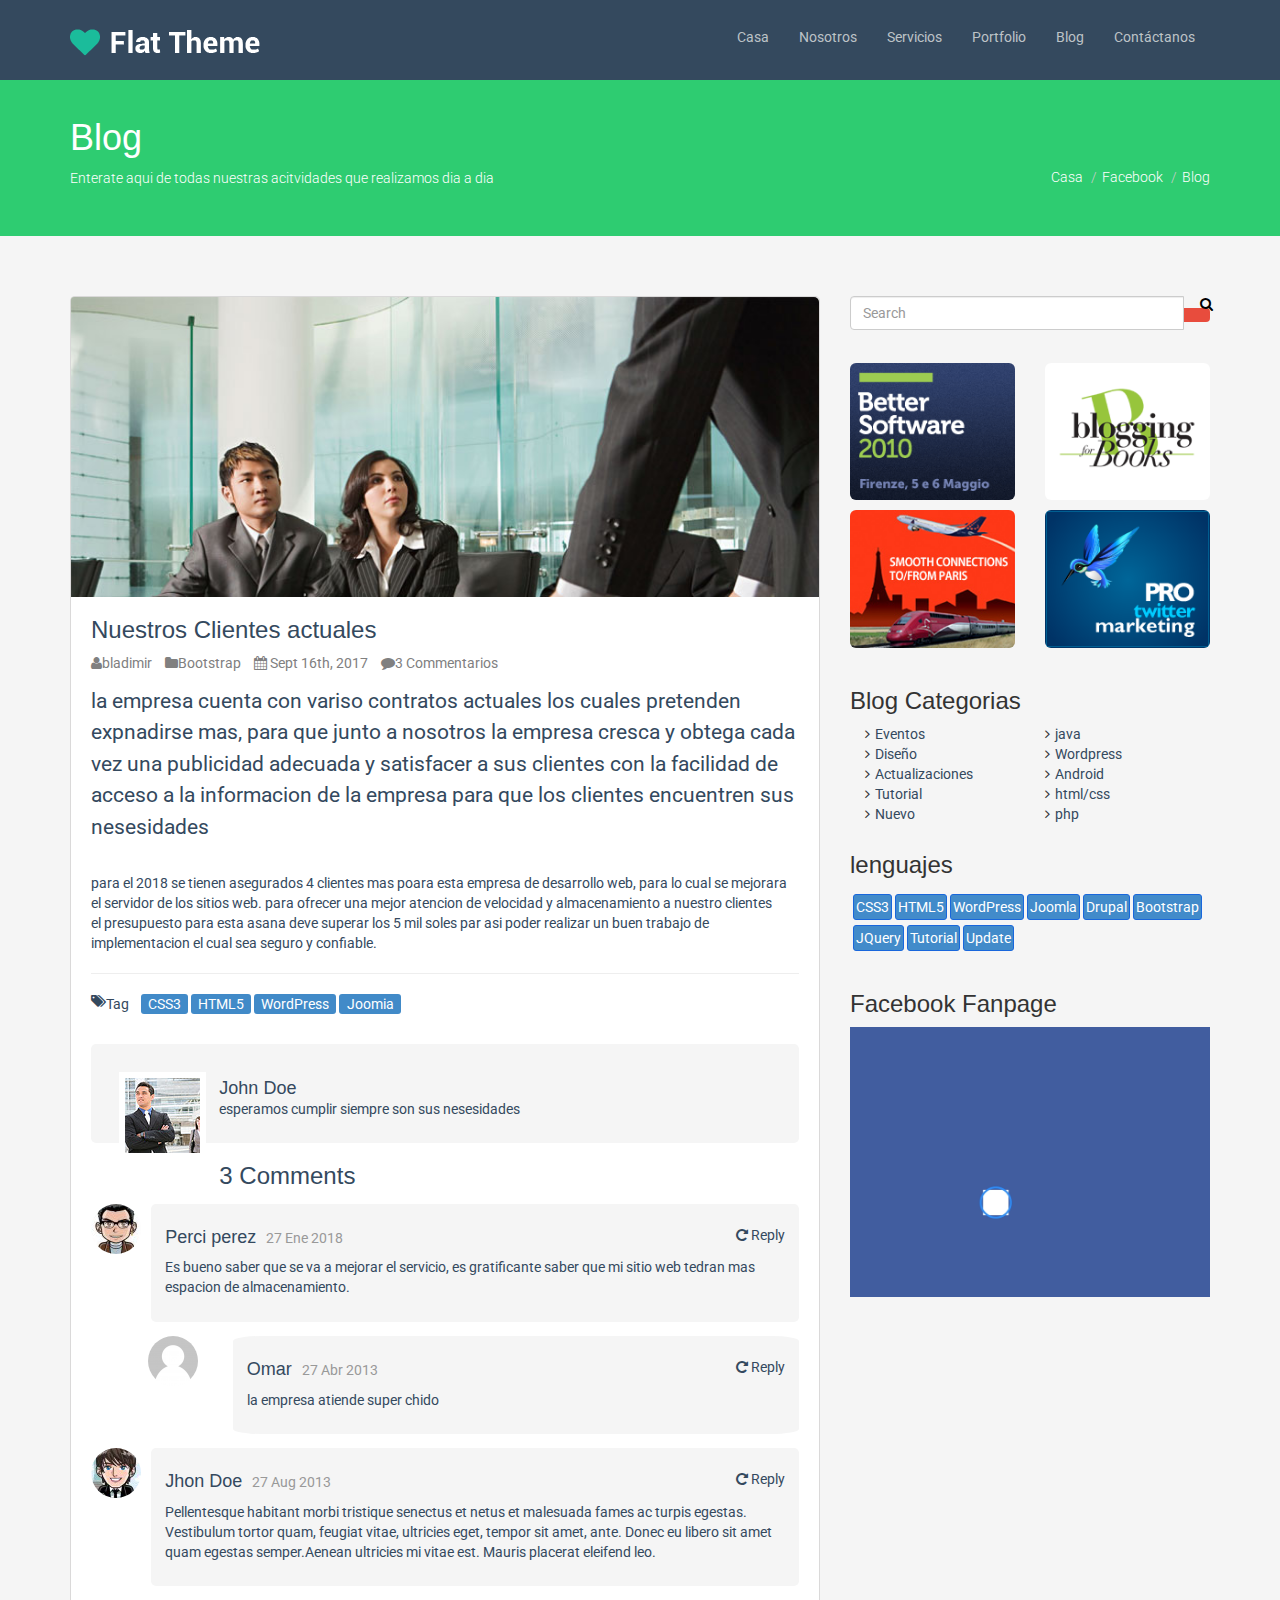
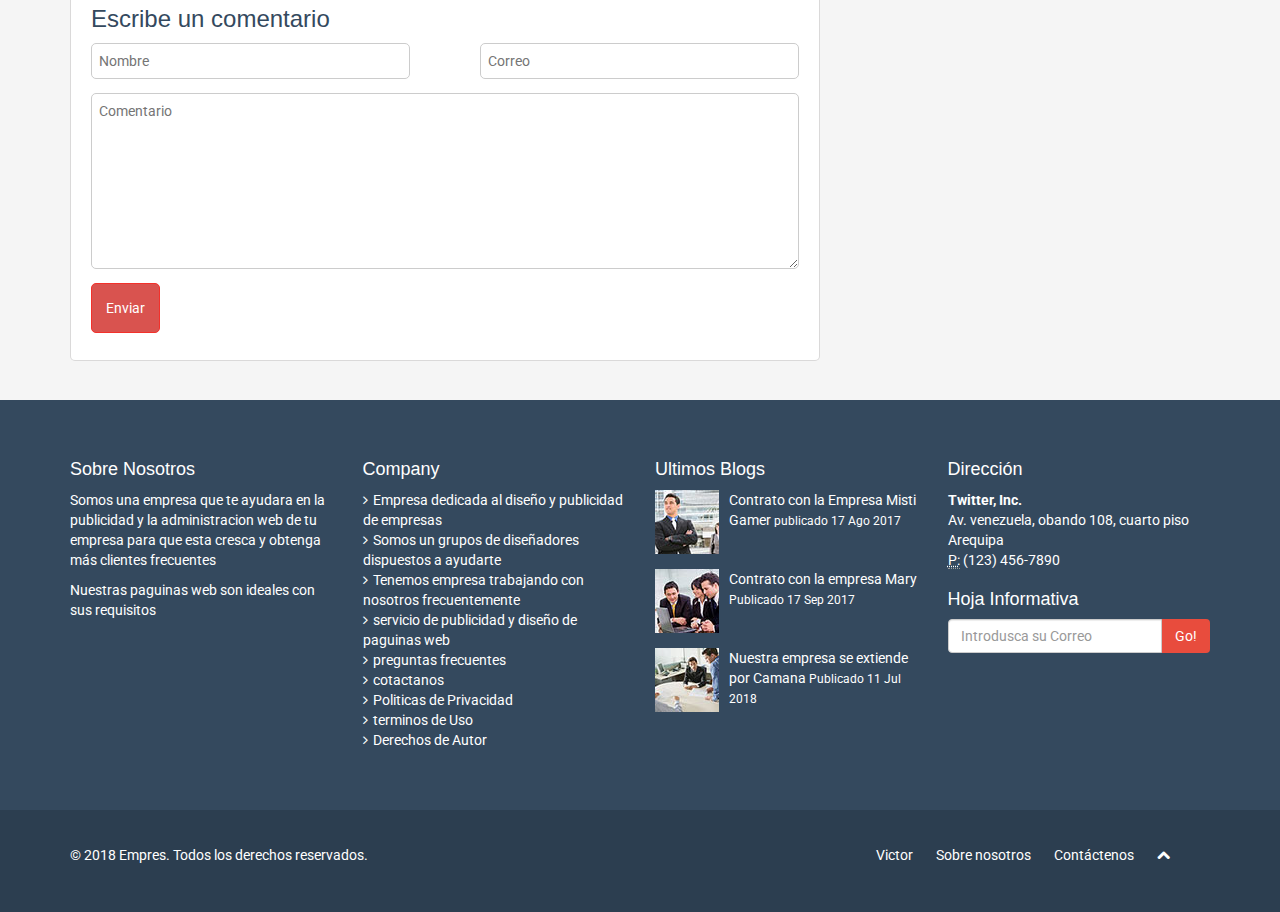
<file: blog-item.html>
<!DOCTYPE html>
<html lang="en">
<meta http-equiv="content-type" content="text/html;charset=utf-8" />
<head>
    <meta charset="utf-8">
    <meta name="viewport" content="width=device-width, initial-scale=1.0">
    <meta name="description" content="">
    <meta name="author" content="">
    <title>Home | Flat Theme</title>
    <link href="css/bootstrap.min.css" rel="stylesheet">
    <link href="css/font-awesome.min.css" rel="stylesheet">
    <link href="css/animate.css" rel="stylesheet">
    <link href="css/main.css" rel="stylesheet">
    <!--[if lt IE 9]>
    <script src="js/html5shiv.js"></script>
    <script src="js/respond.min.js"></script>
    <![endif]-->       
    <link rel="shortcut icon" href="images/ico/favicon.ico">
    <link rel="apple-touch-icon-precomposed" sizes="144x144" href="images/ico/apple-touch-icon-144-precomposed.png">
    <link rel="apple-touch-icon-precomposed" sizes="114x114" href="images/ico/apple-touch-icon-114-precomposed.png">
    <link rel="apple-touch-icon-precomposed" sizes="72x72" href="images/ico/apple-touch-icon-72-precomposed.png">
    <link rel="apple-touch-icon-precomposed" href="images/ico/apple-touch-icon-57-precomposed.png">
  </head>
  <body>
      <header class="navbar navbar-inverse navbar-fixed-top wet-asphalt" role="banner">
        <div class="container">
            <div class="navbar-header">
                <button type="button" class="navbar-toggle" data-toggle="collapse" data-target=".navbar-collapse">
                    <span class="sr-only">Toggle navigation</span>
                    <span class="icon-bar"></span>
                    <span class="icon-bar"></span>
                    <span class="icon-bar"></span>
                </button>
                <a class="navbar-brand" href="index.html"><img src="images/logo.png" alt="logo"></a>
            </div>
            <div class="collapse navbar-collapse">
                <ul class="nav navbar-nav navbar-right">
                    <li><a href="index.html">Casa</a></li>
                    <li><a href="about-us.html">Nosotros</a></li>
                    <li><a href="services.html">Servicios</a></li>
                    <li><a href="portfolio.html">Portfolio</a></li>
                    <li><a href="blog.html">Blog</a></li> 
                    <li><a href="contact-us.html">Contáctanos</a></li>
                </ul>
            </div>
        </div>
    </header>
        <section class="header-blog">
        <div class="container">
            <div class="row">
                <div class="col-sm-6">
                    <h1>Blog </h1>
                    <p>Enterate aqui de todas nuestras acitvidades que realizamos dia a dia</p>
                </div>
                <div class="col-sm-6">
                    <ul class="pull-right">
                        <li><a href="index.html">Casa</a></li>
                        <li><a href="www.facebook.com">Facebook</a></li>
                        <li><a href="#">Blog</a></li>
                    </ul>
                </div>
            </div>
        </div>  
    </section>
    <section class="purple">
        <div class="container" style="padding-top: 60px;">
            <div class="row">
                <div class="col-sm-4  col-sm-push-8">
                        <form role="form">
                            <div class="input-group">
                                <input type="text" class="form-control" autocomplete="off" placeholder="Search">
                                <span class="input-group-btn">
                                    <button class="btn red" type="button"><i class="icon-search"></i></button>
                                </span>
                            </div>
                        </form>
                            <div class="avisos mt-9">
                            <div class="row">
                                <div class="col-xs-6">
                                    <a href="#"><img class="img-responsive img-rounded" src="images/ads/ad1.png" alt=""></a>
                                </div>

                                <div class="col-xs-6">
                                    <a href="#"><img class="img-responsive img-rounded" src="images/ads/ad2.png" alt=""></a>
                                </div>
                            </div>
                            </div>
                            <p> </p>
                            <div class="row">
                                <div class="col-xs-6">
                                    <a href="#"><img class="img-responsive img-rounded" src="images/ads/ad3.png" alt=""></a>
                                </div>

                                <div class="col-xs-6">
                                    <a href="#"><img class="img-responsive img-rounded" src="images/ads/ad4.png" alt=""></a>
                                </div>
                            </div>
                        <div class="categories">
                            <h3>Blog Categorias</h3>
                                <div class="col-md-6 mb-5">
                                    <ul>
                                        <li><i class="icon-flecha azul"></i><a style="text-decoration:none;color:#34495E;" href="#">Eventos</a></li>
                                        <li><i class="icon-flecha azul"></i><a style="text-decoration:none;color:#34495E;" href="#">Diseño</a></li>
                                        <li><i class="icon-flecha azul"></i><a style="text-decoration:none;color:#34495E;" href="#">Actualizaciones</a></li>
                                        <li><i class="icon-flecha azul"></i><a style="text-decoration:none;color:#34495E;" href="#">Tutorial</a></li>
                                        <li><i class="icon-flecha azul"></i><a style="text-decoration:none;color:#34495E;" href="#">Nuevo</a></li> 
                                    </ul>
                                </div>
                                <div class="col-md-6 mb-5">
                                    <ul>
                                        <li><i class="icon-flecha azul"></i><a style="text-decoration:none;color:#34495E;" href="#">java</a></li>
                                        <li><i class="icon-flecha azul"></i><a style="text-decoration:none;color:#34495E;" href="#">Wordpress</a></li>
                                        <li><i class="icon-flecha azul"></i><a style="text-decoration:none;color:#34495E;" href="#">Android</a></li>
                                        <li><i class="icon-flecha azul"></i><a style="text-decoration:none;color:#34495E;" href="#">html/css</a></li>
                                        <li><i class="icon-flecha azul"></i><a style="text-decoration:none;color:#34495E;" href="#">php</a></li>
                                   
                                    </ul>
                                </div>
                            <h3>lenguajes</h3>
                            <button class="cloud">CSS3</button><button class="cloud">HTML5</button><button class="cloud">WordPress</button><button class="cloud">Joomla</button><button class="cloud">Drupal</button><button class="cloud">Bootstrap</button><button class="cloud">JQuery</button><button class="cloud">Tutorial</button><button class="cloud">Update</button>
                            <h3>Facebook Fanpage</h3>
                            <a href="#"><img src="images/blog/giphy.gif" width="100%"></a>
                        </div>
                </div>
                <div class="col-sm-8 col-sm-pull-4">
                            <div class="thumbnail white2">
                                <img src="images/blog/blog2.jpg" width="100%">
                                <div style="padding:0px 20px 0px 20px;">
                                    <h3>Nuestros Clientes actuales</h3>
                                    <div class="down">
                                       <span style="color: grey;"><i class="icon-user"></i>bladimir</span>
                                        <span style="margin-left:10px;color: grey;"><i class="icon-folder-close"></i>Bootstrap</span>
                                        <span style="margin-left:10px;color:grey;"><i class="icon-calendar"></i> Sept 16th, 2017</span>
                                       <span style="margin-left:10px;color: grey;"><i class="icon-comment"></i>3 Commentarios</span>
                                   </div>
                                    <p class="big">la empresa cuenta con variso contratos actuales los cuales pretenden expnadirse mas, para que junto a nosotros la empresa cresca y obtega cada vez una publicidad adecuada y satisfacer a sus clientes con la facilidad de acceso a la informacion de la empresa para que los clientes encuentren sus nesesidades</p>
                                    <br>
                                    <p>para el 2018 se tienen asegurados 4 clientes mas poara esta empresa de desarrollo web, para lo cual se mejorara el servidor de los sitios web. para ofrecer una mejor atencion de velocidad y almacenamiento a nuestro clientes
                                    <br>
                                    el presupuesto para esta asana deve superar los 5 mil soles par asi poder realizar un buen trabajo de implementacion el cual sea seguro y confiable.</p>
                                    <hr>
                                    <div class="tag">
                                        <i class="icon-tags"></i>
                                        <p>Tag</p>
                                            <a href="#"><button class="button-tag">CSS3</button></a>
                                        <a href="#"><button class="button-tag">HTML5</button></a>
                                        <a href="#"><button class="button-tag">WordPress</button></a>
                                        <a href="#"><button class="button-tag">Joomia</button></a>
                                    </div>
                                    <div class="text-jhon">
                                        <img src="images/blog/avatar.jpg">
                                        <h4>John Doe</h4>
                                        <p>esperamos cumplir siempre son sus nesesidades</p>
                                    </div>
                                    <h3>3 Comments</h3>
                                    <div class="comment-1">
                                        <img src="images/blog/avatar1.png">
                                        <div class="text-comment-1">
                                            <h4>Perci perez &nbsp;<small>27 Ene 2018 <a class="pull-right" href="#"><i class="icon-repeat"></i> Reply</a></small></h4>
                                            <p>Es bueno saber que se va a mejorar el servicio, es gratificante saber que mi sitio web tedran mas espacion de almacenamiento.</p>
                                        </div>
                                    </div>
                                    <div class="comment-2">
                                        <img src="images/blog/avatar3.png">
                                        <div class="text-comment-2">
                                            <h4>Omar &nbsp;<small>27 Abr 2013 <a class="pull-right" href="#"><i class="icon-repeat"></i> Reply</a></small></h4>
                                            <p>la empresa atiende super chido</p>
                                        </div>
                                    </div>
                                    <div class="comment-1">
                                        <img src="images/blog/avatar2.png">
                                        <div class="text-comment-1">
                                            <h4>Jhon Doe &nbsp;<small>27 Aug 2013 <a class="pull-right" href="#"><i class="icon-repeat"></i> Reply</a></small></h4>
                                            <p>Pellentesque habitant morbi tristique senectus et netus et malesuada fames ac turpis egestas. Vestibulum tortor quam, feugiat vitae, ultricies eget, tempor sit amet, ante. Donec eu libero sit amet quam egestas semper.Aenean ultricies mi vitae est. Mauris placerat eleifend leo.</p>
                                        </div>
                                    </div>
                                    <div class="leave-comment">
                                        <h3>Escribe un comentario</h3>
                                        <form action="#">
                                            <input class="left" type="name" placeholder="Nombre">
                                            <input class="right"type="email" placeholder="Correo">
                                        </form>
                                        <form action="#" class="form-2">
                                            <textarea name="comentarios" rows="8" cols="90%" placeholder="Comentario"></textarea>
                                        </form>
                                        <a href="#"><button class="button-submit">Enviar</button></a>
                                    </div>
                                </div>
                            </div>
                </div> 
            </div>
        </div>
    </section>
     <section class="about">
        <div class="container">
            <div class="row">
                <div class="col-sm-6 col-md-3">
                    <h4>Sobre Nosotros</h4>
                    <p>Somos una empresa que te ayudara en la publicidad y la administracion web de tu empresa para que esta cresca y obtenga más clientes frecuentes</p>
                    <p>Nuestras paguinas web son ideales con sus requisitos</p>
                </div>

                <div class="col-sm-6 col-md-3">
                    <h4>Company</h4>
                    <div>
                        <ul class="flecha">
                            <li><i class="icon-flecha"></i><a style="text-decoration:none;color:#ffffff;" href="#">Empresa dedicada al diseño y publicidad de empresas</a></li>
                            <li><i class="icon-flecha"></i><a style="text-decoration:none;color:#ffffff;" href="#">Somos un grupos de diseñadores dispuestos a ayudarte</a></li>
                            <li><i class="icon-flecha"></i><a style="text-decoration:none;color:#ffffff;" href="#">Tenemos empresa trabajando con nosotros frecuentemente</a></li>
                            <li><i class="icon-flecha"></i><a style="text-decoration:none;color:#ffffff;" href="#">servicio de publicidad y diseño de paguinas web</a></li>
                            <li><i class="icon-flecha"></i><a style="text-decoration:none;color:#ffffff;" href="#">preguntas frecuentes</a></li>
                            <li><i class="icon-flecha"></i><a style="text-decoration:none;color:#ffffff;" href="#">cotactanos</a></li>
                            <li><i class="icon-flecha"></i><a style="text-decoration:none;color:#ffffff;" href="#">Politicas de Privacidad</a></li>
                            <li><i class="icon-flecha"></i><a style="text-decoration:none;color:#ffffff;" href="#">terminos de Uso</a></li>
                            <li><i class="icon-flecha"></i><a style="text-decoration:none;color:#ffffff;" href="#">Derechos de Autor</a></li>
                        </ul>
                    </div>
                </div>

                <div class="col-sm-6 col-md-3">
                    <h4>Ultimos Blogs</h4>
                    <div>
                        <div class="media">
                            <div class="pull-left">
                                <img src="images/blog/thumb1.jpg">
                            </div>
                            <div class="media-body">
                                <span class="media-heading"><a style="text-decoration:none;color:#ffffff;" href="#">Contrato con la Empresa Misti Gamer</a></span>
                                <small class="muted">publicado 17 Ago 2017</small>
                            </div>
                        </div>
                        <div class="media">
                            <div class="pull-left">
                                <img src="images/blog/thumb2.jpg">
                            </div>
                            <div class="media-body">
                                <span class="media-heading"><a style="text-decoration:none;color:#ffffff;" href="#">Contrato con la empresa Mary</a></span>
                                <small class="muted">Publicado 17 Sep 2017</small>
                            </div>
                        </div>
                        <div class="media">
                            <div class="pull-left">
                                <img src="images/blog/thumb3.jpg">
                            </div>
                            <div class="media-body">
                                <span class="media-heading"><a style="text-decoration:none;color:#ffffff;" href="#">Nuestra empresa se extiende por Camana</a></span>
                                <small class="muted">Publicado 11 Jul 2018</small>
                            </div>
                        </div>
                    </div>  
                </div>

                <div class="col-sm-6 col-md-3">
                    <h4>Dirección</h4>
                    <address>
                        <strong>Twitter, Inc.</strong><br>
                        Av. venezuela, obando 108, cuarto piso<br>
                        Arequipa<br>
                        <abbr title="Phone">P:</abbr> (123) 456-7890
                    </address>
                    <h4>Hoja Informativa</h4>
                    <form role="form">
                        <div class="input-group">
                            <input type="text" class="form-control" autocomplete="off" placeholder="Introdusca su Correo">
                            <span class="input-group-btn">
                                <button class="btn red" type="button">Go!</button>
                            </span>
                        </div>
                    </form>
                </div> 
            </div>
        </div>
    </section>

    <footer class="final">
        <div class="container">
            <div class="row">
                <div class="col-sm-6 abajo">
                    © 2018 Empres. Todos los derechos reservados.
                </div>
                <div class="col-sm-6">
                    <ul class="en pull-right">
                        <li style="margin-right:20px;"class="linea"><a style="text-decoration:none;color:#ffffff;" href="https://www.facebook.com/profile.php?id=100010576866079">Victor</a></li>
                        <li style="margin-right:20px;"class="linea"><a style="text-decoration:none;color:#ffffff;" href="about-us.html">Sobre nosotros</a></li>
                        <li style="margin-right:20px;"class="linea"><a style="text-decoration:none;color:#ffffff;" href="contact-us.html">Contáctenos</a></li>
                        <li style="margin-right:20px;"class="linea"><a style="text-decoration:none;color:#ffffff;" href="#background"><i style="margin-right:20px;" class="icon-chevron-up"></i></a></li>
                    </ul>
                </div>
            </div>
        </div>
    </footer>

    <script src="js/jquery.js"></script>
    <script src="js/bootstrap.min.js"></script>
    <script src="js/main.js"></script>
</body>

</html>
</file>
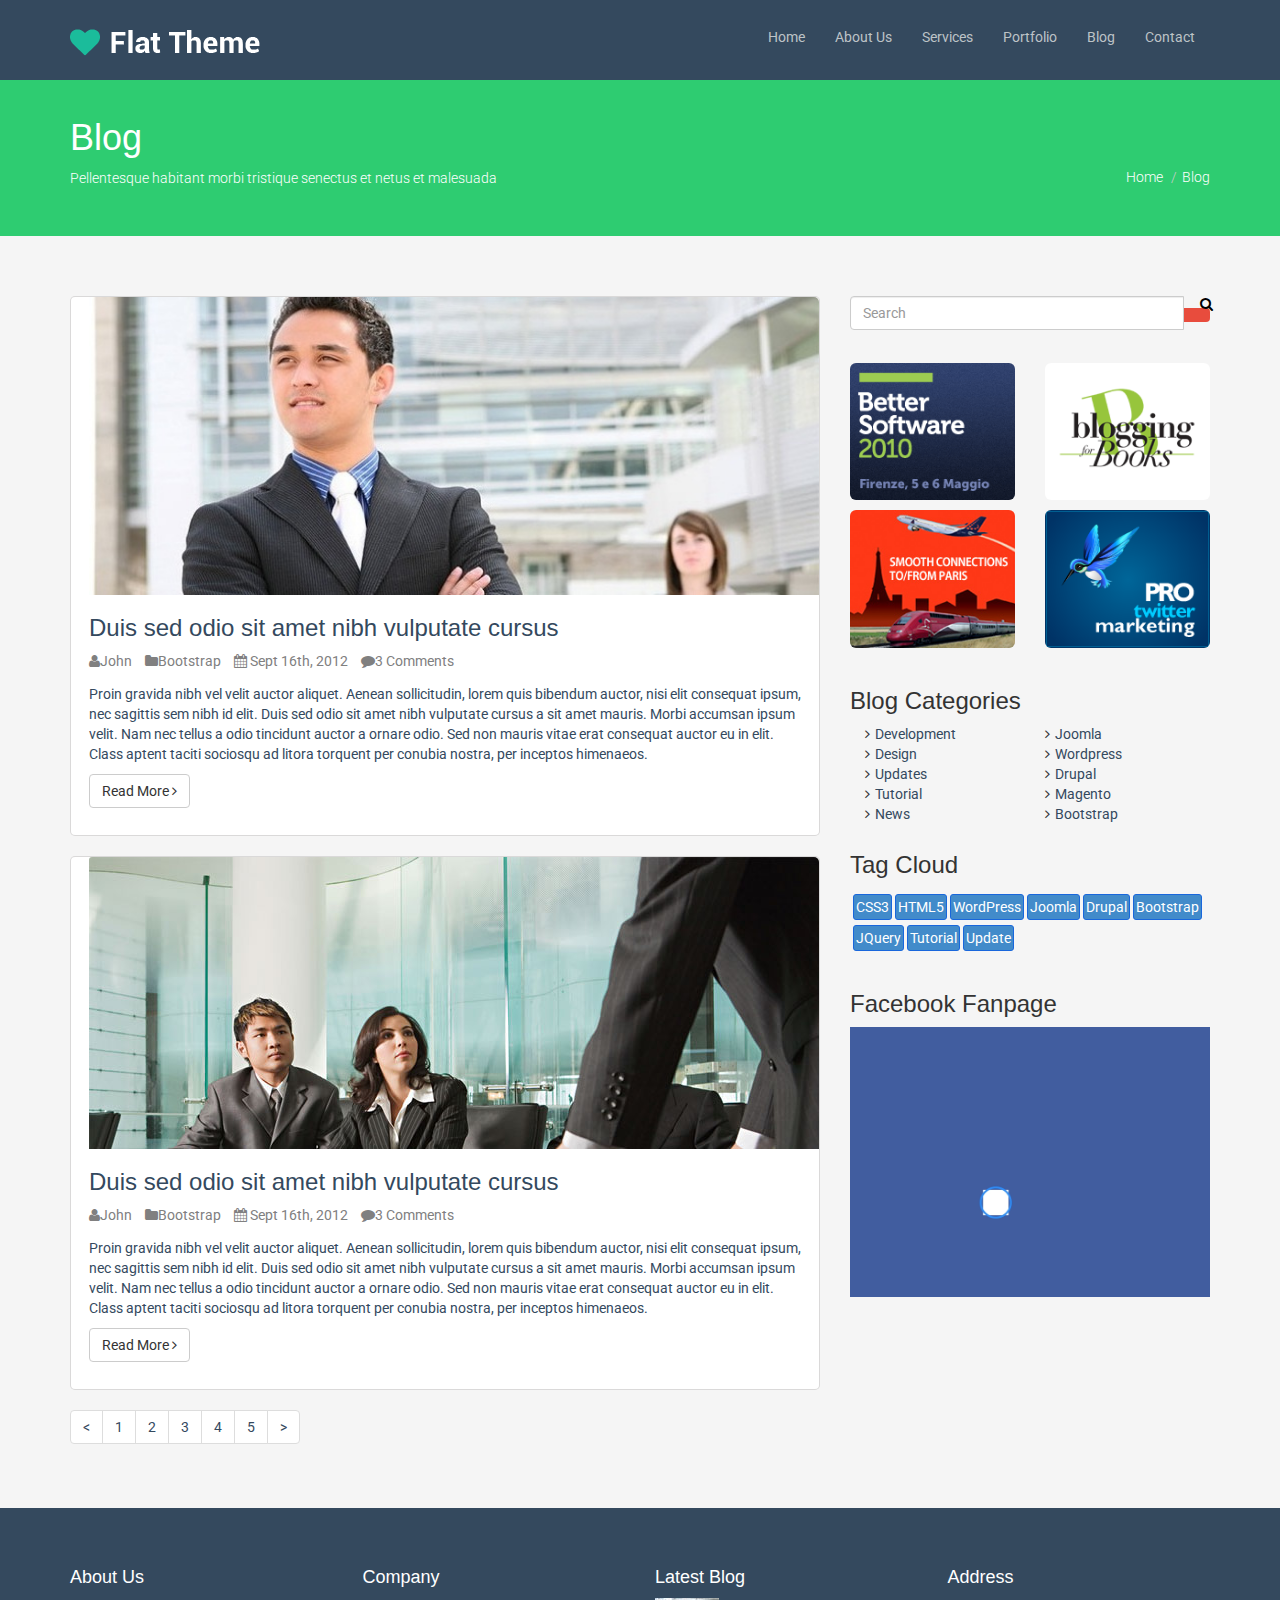
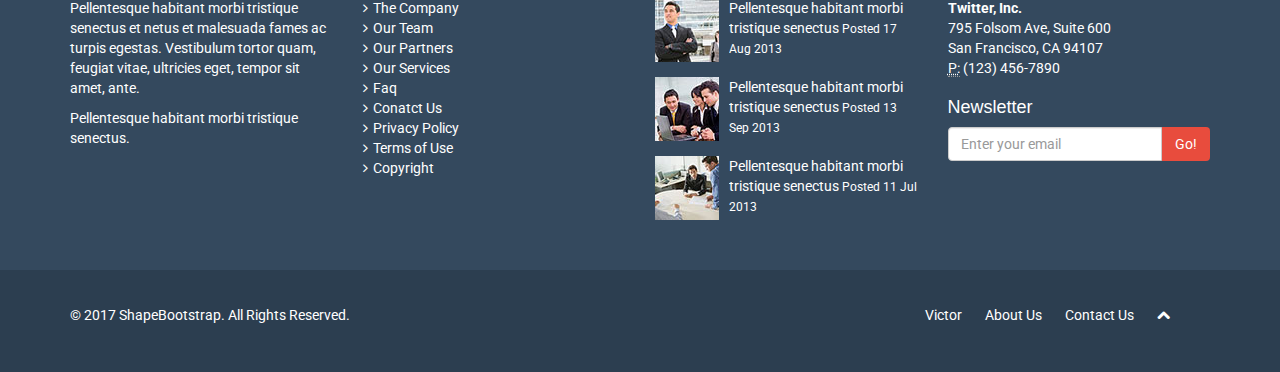
<file: blog.html>
<!DOCTYPE html>
<html lang="en">
  
<meta http-equiv="content-type" content="text/html;charset=utf-8" />
<head>
    <meta charset="utf-8">
    <meta name="viewport" content="width=device-width, initial-scale=1.0">
    <meta name="description" content="">
    <meta name="author" content="">
    <title>Home | Flat Theme</title>
    <link href="css/bootstrap.min.css" rel="stylesheet">
    <link href="css/font-awesome.min.css" rel="stylesheet">
    <link href="css/animate.css" rel="stylesheet">
    <link href="css/main.css" rel="stylesheet">
    <!--[if lt IE 9]>
    <script src="js/html5shiv.js"></script>
    <script src="js/respond.min.js"></script>
    <![endif]-->       
    <link rel="shortcut icon" href="images/ico/favicon.ico">
    <link rel="apple-touch-icon-precomposed" sizes="144x144" href="images/ico/apple-touch-icon-144-precomposed.png">
    <link rel="apple-touch-icon-precomposed" sizes="114x114" href="images/ico/apple-touch-icon-114-precomposed.png">
    <link rel="apple-touch-icon-precomposed" sizes="72x72" href="images/ico/apple-touch-icon-72-precomposed.png">
    <link rel="apple-touch-icon-precomposed" href="images/ico/apple-touch-icon-57-precomposed.png">
  </head>
  <body>
      <header class="navbar navbar-inverse navbar-fixed-top wet-asphalt" role="banner">
        <div class="container">
            <div class="navbar-header">
                <button type="button" class="navbar-toggle" data-toggle="collapse" data-target=".navbar-collapse">
                    <span class="sr-only">Toggle navigation</span>
                    <span class="icon-bar"></span>
                    <span class="icon-bar"></span>
                    <span class="icon-bar"></span>
                </button>
                <a class="navbar-brand" href="index.html"><img src="images/logo.png" alt="logo"></a>
            </div>
            <div class="collapse navbar-collapse">
                <ul class="nav navbar-nav navbar-right">
                    <li><a href="index.html">Home</a></li>
                    <li><a href="about-us.html">About Us</a></li>
                    <li><a href="services.html">Services</a></li>
                    <li><a href="portfolio.html">Portfolio</a></li>
                    <li><a href="blog.html">Blog</a></li> 
                    <li><a href="contact-us.html">Contact</a></li>
                </ul>
            </div>
        </div>
    </header>
    <section class="header-blog">
        <div class="container">
            <div class="row">
                <div class="col-sm-6">
                    <h1>Blog</h1>
                    <p>Pellentesque habitant morbi tristique senectus et netus et malesuada</p>
                </div>
                <div class="col-sm-6">
                    <ul class="pull-right">
                        <li><a href="#">Home</a></li>
                        <li><a href="#">Blog</a></li>
                    </ul>
                </div>
            </div>
        </div>  
    </section>
    <section class="purple">
        <div class="container" style="padding-top: 60px;">
            <div class="row">
                <div class="col-sm-4  col-sm-push-8">
                        <form role="form">
                            <div class="input-group">
                                <input type="text" class="form-control" autocomplete="off" placeholder="Search">
                                <span class="input-group-btn">
                                    <button class="btn red" type="button"><i class="icon-search"></i></button>
                                </span>
                            </div>
                        </form>
                        <div class="avisos mt-9">
                            <div class="row">
                                <div class="col-xs-6">
                                    <a href="#"><img class="img-responsive img-rounded" src="images/ads/ad1.png" alt=""></a>
                                </div>

                                <div class="col-xs-6">
                                    <a href="#"><img class="img-responsive img-rounded" src="images/ads/ad2.png" alt=""></a>
                                </div>
                            </div>
                        </div>
                            <p> </p>
                            <div class="row">
                                <div class="col-xs-6">
                                    <a href="#"><img class="img-responsive img-rounded" src="images/ads/ad3.png" alt=""></a>
                                </div>

                                <div class="col-xs-6">
                                    <a href="#"><img class="img-responsive img-rounded" src="images/ads/ad4.png" alt=""></a>
                                </div>
                            </div>
                        <div class="categories">
                            <h3>Blog Categories</h3>
                                <div class="col-md-6 mb-5">
                                    <ul>
                                        <li><i class="icon-flecha azul"></i><a style="text-decoration:none;color:#34495E;" href="#">Development</a></li>
                                        <li><i class="icon-flecha azul"></i><a style="text-decoration:none;color:#34495E;" href="#">Design</a></li>
                                        <li><i class="icon-flecha azul"></i><a style="text-decoration:none;color:#34495E;" href="#">Updates</a></li>
                                        <li><i class="icon-flecha azul"></i><a style="text-decoration:none;color:#34495E;" href="#">Tutorial</a></li>
                                        <li><i class="icon-flecha azul"></i><a style="text-decoration:none;color:#34495E;" href="#">News</a></li> 
                                    </ul>
                                </div>
                                <div class="col-md-6 mb-5">
                                    <ul>
                                        <li><i class="icon-flecha azul"></i><a style="text-decoration:none;color:#34495E;" href="#">Joomla</a></li>
                                        <li><i class="icon-flecha azul"></i><a style="text-decoration:none;color:#34495E;" href="#">Wordpress</a></li>
                                        <li><i class="icon-flecha azul"></i><a style="text-decoration:none;color:#34495E;" href="#">Drupal</a></li>
                                        <li><i class="icon-flecha azul"></i><a style="text-decoration:none;color:#34495E;" href="#">Magento</a></li>
                                        <li><i class="icon-flecha azul"></i><a style="text-decoration:none;color:#34495E;" href="#">Bootstrap</a></li>
                                   
                                    </ul>
                                </div>
                            <h3>Tag Cloud</h3>
                            <button class="cloud">CSS3</button><button class="cloud">HTML5</button><button class="cloud">WordPress</button><button class="cloud">Joomla</button><button class="cloud">Drupal</button><button class="cloud">Bootstrap</button><button class="cloud">JQuery</button><button class="cloud">Tutorial</button><button class="cloud">Update</button>
                            <h3>Facebook Fanpage</h3>
                            <a href="#"><img src="images/blog/giphy.gif" width="100%"></a>
                        </div>
                </div> 
                <div class="col-sm-8 col-sm-pull-4">
                        <div class="thumbnail white">
                                <img src="images/blog/blog1.jpg">
                                <div style="padding-right: 15px;">
                                    <h3>Duis sed odio sit amet nibh vulputate cursus</h3>
                                    <div class="down">
                                       <span style="color: grey;"><i class="icon-user"></i>John</span>
                                        <span style="margin-left:10px;color: grey;"><i class="icon-folder-close"></i>Bootstrap</span>
                                        <span style="margin-left:10px;color:grey;"><i class="icon-calendar"></i> Sept 16th, 2012</span>
                                       <span style="margin-left:10px;color: grey;"><i class="icon-comment"></i>3 Comments</span>
                                   </div>
                                    <p>Proin gravida nibh vel velit auctor aliquet. Aenean sollicitudin, lorem quis bibendum auctor, nisi elit consequat ipsum, nec sagittis sem nibh id elit. Duis sed odio sit amet nibh vulputate cursus a sit amet mauris. Morbi accumsan ipsum velit. Nam nec tellus a odio tincidunt auctor a ornare odio. Sed non  mauris vitae erat consequat auctor eu in elit. Class aptent taciti sociosqu ad litora torquent per conubia nostra, per inceptos himenaeos.</p>
                                    <a class="btn btn-default" href="blog-item.html">Read More <i class="icon-angle-right"></i></a>
                                </div>
                        </div>
                        <div class="thumbnail white" style="margin-top: 20px;">
                                <img src="images/blog/blog2.jpg">
                                <div style="padding-right: 15px;">
                                    <h3>Duis sed odio sit amet nibh vulputate cursus</h3>
                                    <div class="down">
                                       <span style="color: grey;"><i class="icon-user"></i>John</span>
                                        <span style="margin-left:10px;color: grey;"><i class="icon-folder-close"></i>Bootstrap</span>
                                        <span style="margin-left:10px;color:grey;"><i class="icon-calendar"></i> Sept 16th, 2012</span>
                                       <span style="margin-left:10px;color: grey;"><i class="icon-comment"></i>3 Comments</span>
                                   </div>
                                    <p>Proin gravida nibh vel velit auctor aliquet. Aenean sollicitudin, lorem quis bibendum auctor, nisi elit consequat ipsum, nec sagittis sem nibh id elit. Duis sed odio sit amet nibh vulputate cursus a sit amet mauris. Morbi accumsan ipsum velit. Nam nec tellus a odio tincidunt auctor a ornare odio. Sed non  mauris vitae erat consequat auctor eu in elit. Class aptent taciti sociosqu ad litora torquent per conubia nostra, per inceptos himenaeos.</p>
                                    <a class="btn btn-default" href="blog-item.html">Read More <i class="icon-angle-right"></i></a>
                                </div>
                        </div>
                        <ul class="pagination">
                            <li><a href="#"><</a></li>
                            <li><a href="#">1</a></li>
                            <li><a href="#">2</a></li>
                            <li><a href="#">3</a></li>
                            <li><a href="#">4</a></li>
                            <li><a href="#">5</a></li>
                            <li><a href="#">></a></li>
                        </ul>
                </div>
            </div>
        </div>
    </section>
    <section class="about">
        <div class="container">
            <div class="row">
                <div class="col-sm-6 col-md-3">
                    <h4>About Us</h4>
                    <p>Pellentesque habitant morbi tristique senectus et netus et malesuada fames ac turpis egestas. Vestibulum tortor quam, feugiat vitae, ultricies eget, tempor sit amet, ante.</p>
                    <p>Pellentesque habitant morbi tristique senectus.</p>
                </div>

                <div class="col-sm-6 col-md-3">
                    <h4>Company</h4>
                    <div>
                        <ul class="flecha">
                            <li><i class="icon-flecha"></i><a style="text-decoration:none;color:#ffffff;" href="#">The Company</a></li>
                            <li><i class="icon-flecha"></i><a style="text-decoration:none;color:#ffffff;" href="#">Our Team</a></li>
                            <li><i class="icon-flecha"></i><a style="text-decoration:none;color:#ffffff;" href="#">Our Partners</a></li>
                            <li><i class="icon-flecha"></i><a style="text-decoration:none;color:#ffffff;" href="#">Our Services</a></li>
                            <li><i class="icon-flecha"></i><a style="text-decoration:none;color:#ffffff;" href="#">Faq</a></li>
                            <li><i class="icon-flecha"></i><a style="text-decoration:none;color:#ffffff;" href="#">Conatct Us</a></li>
                            <li><i class="icon-flecha"></i><a style="text-decoration:none;color:#ffffff;" href="#">Privacy Policy</a></li>
                            <li><i class="icon-flecha"></i><a style="text-decoration:none;color:#ffffff;" href="#">Terms of Use</a></li>
                            <li><i class="icon-flecha"></i><a style="text-decoration:none;color:#ffffff;" href="#">Copyright</a></li>
                        </ul>
                    </div>
                </div>

                <div class="col-sm-6 col-md-3">
                    <h4>Latest Blog</h4>
                    <div>
                        <div class="media">
                            <div class="pull-left">
                                <img src="images/blog/thumb1.jpg">
                            </div>
                            <div class="media-body">
                                <span class="media-heading"><a style="text-decoration:none;color:#ffffff;" href="#">Pellentesque habitant morbi tristique senectus</a></span>
                                <small class="muted">Posted 17 Aug 2013</small>
                            </div>
                        </div>
                        <div class="media">
                            <div class="pull-left">
                                <img src="images/blog/thumb2.jpg">
                            </div>
                            <div class="media-body">
                                <span class="media-heading"><a style="text-decoration:none;color:#ffffff;" href="#">Pellentesque habitant morbi tristique senectus</a></span>
                                <small class="muted">Posted 13 Sep 2013</small>
                            </div>
                        </div>
                        <div class="media">
                            <div class="pull-left">
                                <img src="images/blog/thumb3.jpg">
                            </div>
                            <div class="media-body">
                                <span class="media-heading"><a style="text-decoration:none;color:#ffffff;" href="#">Pellentesque habitant morbi tristique senectus</a></span>
                                <small class="muted">Posted 11 Jul 2013</small>
                            </div>
                        </div>
                    </div>  
                </div>

                <div class="col-sm-6 col-md-3">
                    <h4>Address</h4>
                    <address>
                        <strong>Twitter, Inc.</strong><br>
                        795 Folsom Ave, Suite 600<br>
                        San Francisco, CA 94107<br>
                        <abbr title="Phone">P:</abbr> (123) 456-7890
                    </address>
                    <h4>Newsletter</h4>
                    <form role="form">
                        <div class="input-group">
                            <input type="text" class="form-control" autocomplete="off" placeholder="Enter your email">
                            <span class="input-group-btn">
                                <button class="btn red" type="button">Go!</button>
                            </span>
                        </div>
                    </form>
                </div> 
            </div>
        </div>
    </section>

    <footer class="final">
        <div class="container">
            <div class="row">
                <div class="col-sm-6 abajo">
                    © 2017 ShapeBootstrap. All Rights Reserved.
                </div>
                <div class="col-sm-6">
                    <ul class="en pull-right">
                        <li style="margin-right:20px;"class="linea"><a style="text-decoration:none;color:#ffffff;" href="https://www.facebook.com/profile.php?id=100010576866079">Victor</a></li>
                        <li style="margin-right:20px;"class="linea"><a style="text-decoration:none;color:#ffffff;" href="#">About Us</a></li>
                        <li style="margin-right:20px;"class="linea"><a style="text-decoration:none;color:#ffffff;" href="#">Contact Us</a></li>
                        <li style="margin-right:20px;"class="linea"><a style="text-decoration:none;color:#ffffff;" href="#background"><i style="margin-right:20px;" class="icon-chevron-up"></i></a></li>
                    </ul>
                </div>
            </div>
        </div>
    </footer>

    <script src="js/jquery.js"></script>
    <script src="js/bootstrap.min.js"></script>
    <script src="js/main.js"></script>
</body>

</html>
</file>
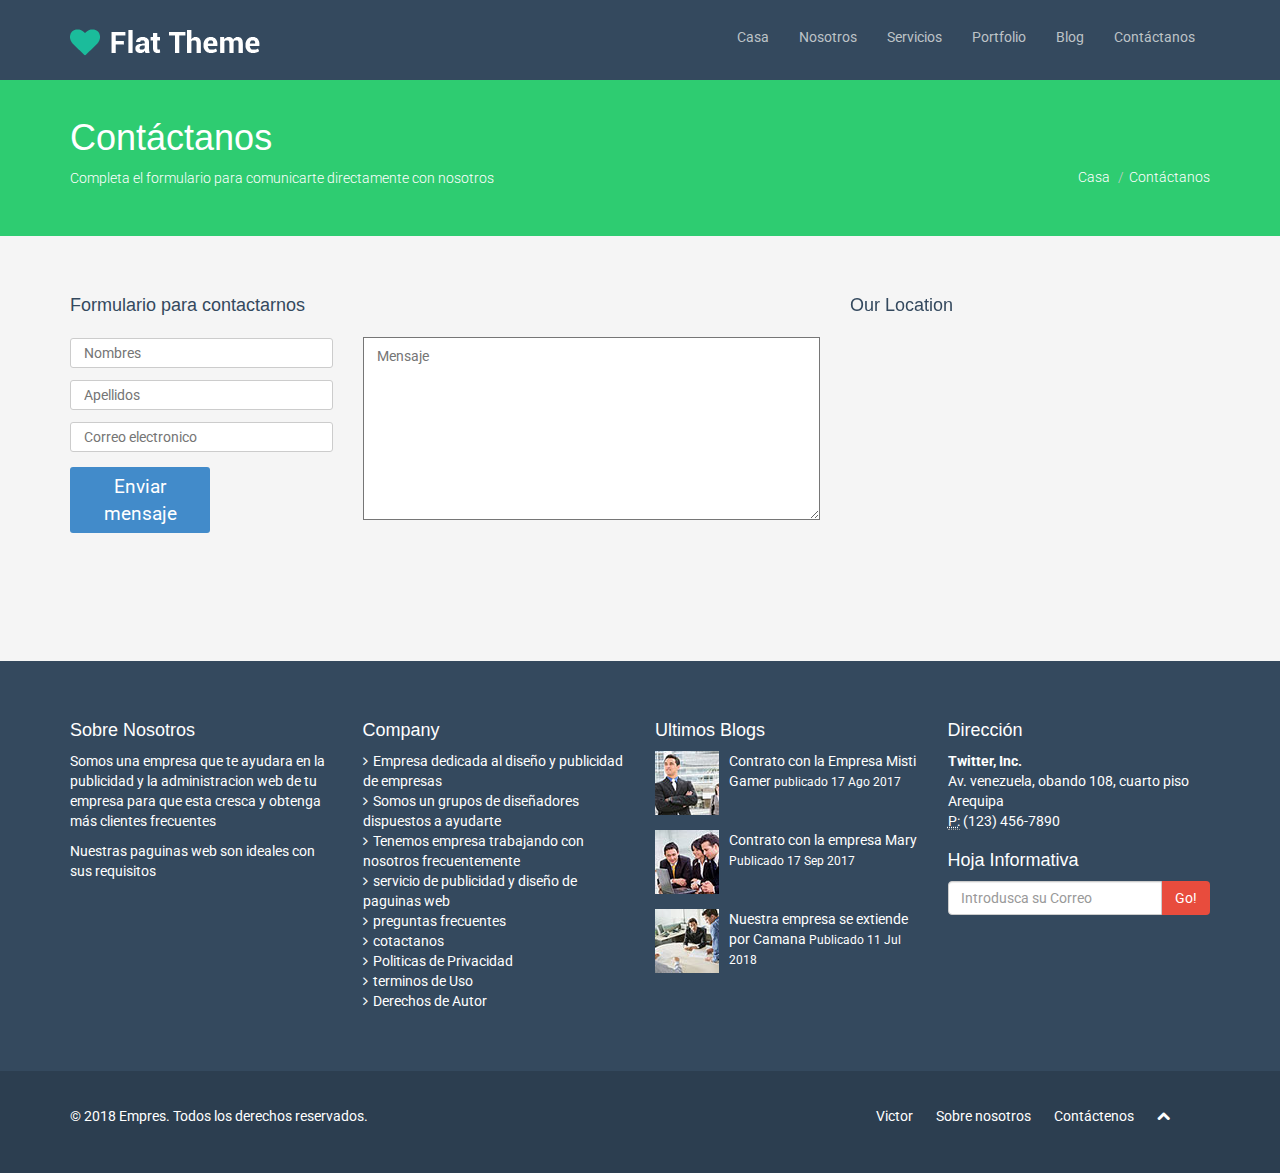
<file: contact-us.html>
<!DOCTYPE html>
<html lang="en">
  
<meta http-equiv="content-type" content="text/html;charset=utf-8" />
<head>
    <meta charset="utf-8">
    <meta name="viewport" content="width=device-width, initial-scale=1.0">
    <meta name="description" content="">
    <meta name="author" content="">
    <title>Services | Flat Theme</title>
    <link href="css/bootstrap.min.css" rel="stylesheet">
    <link href="css/font-awesome.min.css" rel="stylesheet">
    <link href="css/animate.css" rel="stylesheet">
    <link href="css/main.css" rel="stylesheet">
    <!--[if lt IE 9]>
    <script src="js/html5shiv.js"></script>
    <script src="js/respond.min.js"></script>
    <![endif]-->       
    <link rel="shortcut icon" href="images/ico/favicon.ico">
    <link rel="apple-touch-icon-precomposed" sizes="144x144" href="images/ico/apple-touch-icon-144-precomposed.png">
    <link rel="apple-touch-icon-precomposed" sizes="114x114" href="images/ico/apple-touch-icon-114-precomposed.png">
    <link rel="apple-touch-icon-precomposed" sizes="72x72" href="images/ico/apple-touch-icon-72-precomposed.png">
    <link rel="apple-touch-icon-precomposed" href="images/ico/apple-touch-icon-57-precomposed.png">
    <link rel="stylesheet" href="css/main.css">
  </head><!--/head-->
  <body>
    <header class="navbar navbar-inverse navbar-fixed-top wet-asphalt" role="banner">
        <div class="container">
            <div class="navbar-header">
                <button type="button" class="navbar-toggle" data-toggle="collapse" data-target=".navbar-collapse">
                    <span class="sr-only">Toggle navigation</span>
                    <span class="icon-bar"></span>
                    <span class="icon-bar"></span>
                    <span class="icon-bar"></span>
                </button>
                <a class="navbar-brand" href="index.html"><img src="images/logo.png" alt="logo"></a>
            </div>
            <div class="collapse navbar-collapse">
                <ul class="nav navbar-nav navbar-right">
                    <li><a href="index.html">Casa</a></li>
                    <li><a href="about-us.html">Nosotros</a></li>
                    <li><a href="services.html">Servicios</a></li>
                    <li><a href="portfolio.html">Portfolio</a></li>
                    <li><a href="blog.html">Blog</a></li> 
                    <li><a href="contact-us.html">Contáctanos</a></li>
                </ul>
            </div>
        </div>
    </header>
    <!-- Inserte código aqui -->
    <section class="header-blog">
        <div class="container">
            <div class="row">
                <div class="col-sm-6">
                    <h1>Contáctanos</h1>
                    <p>Completa el formulario para comunicarte directamente con nosotros</p>
                </div>
                <div class="col-sm-6">
                    <ul class="pull-right">
                        <li><a href="#">Casa</a></li>
                        <li><a href="#">Contáctanos</a></li>
                    </ul>
                </div>
            </div>
        </div>  
    </section>
    <section class="contact">
        <div class="container">
            <div class="row">
               <div class="col-md-3">
                    <h4 style="margin-top:60px;color:#34495E;">Formulario para contactarnos</h4>
                        <form>
                                <input class="formulario" type="text" id="txtNombre" size="35" title="Nombre" placeholder="Nombres">
                                <input class="formulario" type="email" id="txtEmail" size="35" title="Email" placeholder="Apellidos">
                                <input class="formulario" type="email" id="txtEmail" size="35" title="Email" placeholder="Correo electronico">   
                                <button class="send">Enviar mensaje</button>
                        </form>
                </div>
                <div class="col-md-5">
                    <textarea class="message" id="txtMensaje" cols="27" rows="5" placeholder="Mensaje"></textarea>
                </div>
                <div class="col-md-4">
                    <h4 style="margin-top:60px;color:#34495E;">Our Location</h4>
                    <iframe src="https://www.google.com/maps/embed?pb=!1m18!1m12!1m3!1d956.8092485905188!2d-71.54164894909394!3d-16.41278577843308!2m3!1f0!2f0!3f0!3m2!1i1024!2i768!4f13.1!3m3!1m2!1s0x91424af10c4f0189%3A0x570bd345663694e9!2sObando%2C+Arequipa!5e0!3m2!1ses-419!2spe!4v1531978956440" width="600" height="450" frameborder="0" style="border:0" allowfullscreen></iframe>

                </div>       
            </div>     
        </div>
    </section>
    
    <!--Section pie de pagina-->
     <section class="about">
        <div class="container">
            <div class="row">
                <div class="col-sm-6 col-md-3">
                    <h4>Sobre Nosotros</h4>
                    <p>Somos una empresa que te ayudara en la publicidad y la administracion web de tu empresa para que esta cresca y obtenga más clientes frecuentes</p>
                    <p>Nuestras paguinas web son ideales con sus requisitos</p>
                </div>

                <div class="col-sm-6 col-md-3">
                    <h4>Company</h4>
                    <div>
                        <ul class="flecha">
                            <li><i class="icon-flecha"></i><a style="text-decoration:none;color:#ffffff;" href="#">Empresa dedicada al diseño y publicidad de empresas</a></li>
                            <li><i class="icon-flecha"></i><a style="text-decoration:none;color:#ffffff;" href="#">Somos un grupos de diseñadores dispuestos a ayudarte</a></li>
                            <li><i class="icon-flecha"></i><a style="text-decoration:none;color:#ffffff;" href="#">Tenemos empresa trabajando con nosotros frecuentemente</a></li>
                            <li><i class="icon-flecha"></i><a style="text-decoration:none;color:#ffffff;" href="#">servicio de publicidad y diseño de paguinas web</a></li>
                            <li><i class="icon-flecha"></i><a style="text-decoration:none;color:#ffffff;" href="#">preguntas frecuentes</a></li>
                            <li><i class="icon-flecha"></i><a style="text-decoration:none;color:#ffffff;" href="#">cotactanos</a></li>
                            <li><i class="icon-flecha"></i><a style="text-decoration:none;color:#ffffff;" href="#">Politicas de Privacidad</a></li>
                            <li><i class="icon-flecha"></i><a style="text-decoration:none;color:#ffffff;" href="#">terminos de Uso</a></li>
                            <li><i class="icon-flecha"></i><a style="text-decoration:none;color:#ffffff;" href="#">Derechos de Autor</a></li>
                        </ul>
                    </div>
                </div>

                <div class="col-sm-6 col-md-3">
                    <h4>Ultimos Blogs</h4>
                    <div>
                        <div class="media">
                            <div class="pull-left">
                                <img src="images/blog/thumb1.jpg">
                            </div>
                            <div class="media-body">
                                <span class="media-heading"><a style="text-decoration:none;color:#ffffff;" href="#">Contrato con la Empresa Misti Gamer</a></span>
                                <small class="muted">publicado 17 Ago 2017</small>
                            </div>
                        </div>
                        <div class="media">
                            <div class="pull-left">
                                <img src="images/blog/thumb2.jpg">
                            </div>
                            <div class="media-body">
                                <span class="media-heading"><a style="text-decoration:none;color:#ffffff;" href="#">Contrato con la empresa Mary</a></span>
                                <small class="muted">Publicado 17 Sep 2017</small>
                            </div>
                        </div>
                        <div class="media">
                            <div class="pull-left">
                                <img src="images/blog/thumb3.jpg">
                            </div>
                            <div class="media-body">
                                <span class="media-heading"><a style="text-decoration:none;color:#ffffff;" href="#">Nuestra empresa se extiende por Camana</a></span>
                                <small class="muted">Publicado 11 Jul 2018</small>
                            </div>
                        </div>
                    </div>  
                </div>

                <div class="col-sm-6 col-md-3">
                    <h4>Dirección</h4>
                    <address>
                        <strong>Twitter, Inc.</strong><br>
                        Av. venezuela, obando 108, cuarto piso<br>
                        Arequipa<br>
                        <abbr title="Phone">P:</abbr> (123) 456-7890
                    </address>
                    <h4>Hoja Informativa</h4>
                    <form role="form">
                        <div class="input-group">
                            <input type="text" class="form-control" autocomplete="off" placeholder="Introdusca su Correo">
                            <span class="input-group-btn">
                                <button class="btn red" type="button">Go!</button>
                            </span>
                        </div>
                    </form>
                </div> 
            </div>
        </div>
    </section>

    <footer class="final">
        <div class="container">
            <div class="row">
                <div class="col-sm-6 abajo">
                    © 2018 Empres. Todos los derechos reservados.
                </div>
                <div class="col-sm-6">
                    <ul class="en pull-right">
                        <li style="margin-right:20px;"class="linea"><a style="text-decoration:none;color:#ffffff;" href="https://www.facebook.com/profile.php?id=100010576866079">Victor</a></li>
                        <li style="margin-right:20px;"class="linea"><a style="text-decoration:none;color:#ffffff;" href="about-us.html">Sobre nosotros</a></li>
                        <li style="margin-right:20px;"class="linea"><a style="text-decoration:none;color:#ffffff;" href="contact-us.html">Contáctenos</a></li>
                        <li style="margin-right:20px;"class="linea"><a style="text-decoration:none;color:#ffffff;" href="#background"><i style="margin-right:20px;" class="icon-chevron-up"></i></a></li>
                    </ul>
                </div>
            </div>
        </div>
    </footer>
    <script src="js/jquery.js"></script>
    <script src="js/bootstrap.min.js"></script>
    <script src="js/main.js"></script>
  </body>

</html>
</file>
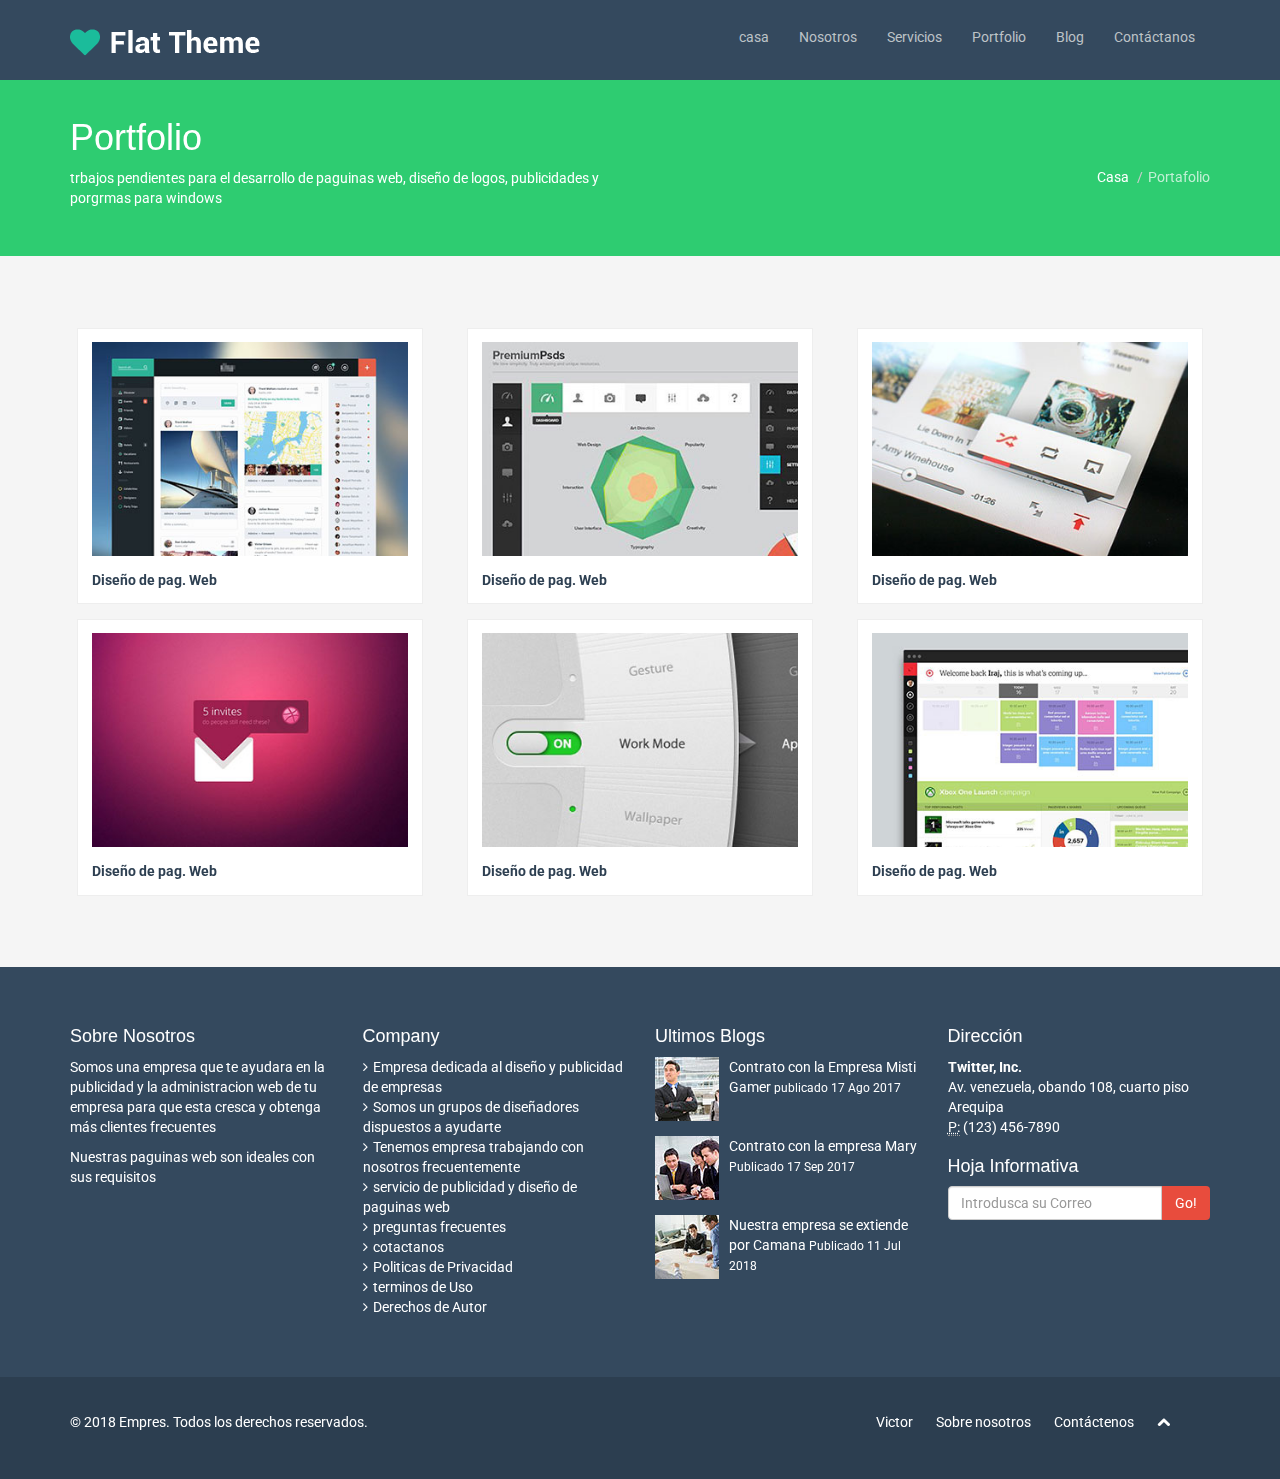
<file: portfolio.html>
<!DOCTYPE html>
<html lang="en">

<meta http-equiv="content-type" content="text/html;charset=utf-8" />
<head>
    <meta charset="utf-8">
    <meta name="viewport" content="width=device-width, initial-scale=1.0">
    <meta name="description" content="">
    <meta name="author" content="">
    <title>Portfolio | Flat Theme</title>
    <link href="css/bootstrap.min.css" rel="stylesheet">
    <link href="css/font-awesome.min.css" rel="stylesheet">
    <link href="css/animate.css" rel="stylesheet">
    <link href="css/main.css" rel="stylesheet">
    <!--[if lt IE 9]>
    <script src="js/html5shiv.js"></script>
    <script src="js/respond.min.js"></script>
    <![endif]-->       
    <link rel="shortcut icon" href="images/ico/favicon.ico">
    <link rel="apple-touch-icon-precomposed" sizes="144x144" href="images/ico/apple-touch-icon-144-precomposed.png">
    <link rel="apple-touch-icon-precomposed" sizes="114x114" href="images/ico/apple-touch-icon-114-precomposed.png">
    <link rel="apple-touch-icon-precomposed" sizes="72x72" href="images/ico/apple-touch-icon-72-precomposed.png">
    <link rel="apple-touch-icon-precomposed" href="images/ico/apple-touch-icon-57-precomposed.png">
    <link rel="stylesheet" href="css/main2.css">
</head><!--/head-->
<body>
    <header class="navbar navbar-inverse navbar-fixed-top wet-asphalt" role="banner">
        <div class="container">
            <div class="navbar-header">
                <button type="button" class="navbar-toggle" data-toggle="collapse" data-target=".navbar-collapse">
                    <span class="sr-only">Toggle navigation</span>
                    <span class="icon-bar"></span>
                    <span class="icon-bar"></span>
                    <span class="icon-bar"></span>
                </button>
                <a class="navbar-brand" href="index.html"><img src="images/logo.png" alt="logo"></a>
            </div>
            <div class="collapse navbar-collapse">
                <ul class="nav navbar-nav navbar-right">
                    <li><a href="index.html">casa</a></li>
                    <li><a href="about-us.html">Nosotros</a></li>
                    <li><a href="services.html">Servicios</a></li>
                    <li><a href="portfolio.html">Portfolio</a></li>
                    <li><a href="blog.html">Blog</a></li> 
                    <li><a href="contact-us.html">Contáctanos</a></li>
                </ul>
            </div>
        </div>
    </header>
    <!-- Inserte código aqui -->
    <section class="portafolio">
        <div class="container">
            <div class="row">
                <div class="col-sm-6">
                    <h1>Portfolio</h1>
                    <p>trbajos pendientes para el desarrollo de paguinas web, diseño de logos, publicidades y porgrmas para windows</p>
                </div>
                <div class="col-sm-6">
                    <ul class="pull-right">
                        <li><a href="index.html">Casa</a></li>
                        <li>Portafolio</li>
                    </ul>
                </div>
            </div>
        </div>  
    </section>
    <section class="portafolio-item">
        <div class="container">
            <div class="row">
                <div class="col-xs-3 col-sm-4">
                    <div class="item">
                        <img src="images/portfolio/thumb/item1.jpg">
                        <p>Diseño de pag. Web</p>
                    </div>
                </div>
                <div class="col-xs-3 col-sm-4">
                    <div class="item">
                        <img src="images/portfolio/thumb/item2.jpg">
                        <p>Diseño de pag. Web</p>
                    </div>
                </div>
                <div class="col-xs-3 col-sm-4">
                    <div class="item">
                        <img src="images/portfolio/thumb/item3.jpg">
                        <p>Diseño de pag. Web</p>
                    </div>
                </div>
            </div>
            <div class="row">
                <div class="col-xs-3 col-sm-4">
                    <div class="item">
                        <img src="images/portfolio/thumb/item4.jpg">
                        <p >Diseño de pag. Web</p>
                    </div>
                </div>
                <div class="col-xs-3 col-sm-4">
                    <div class="item">
                        <img src="images/portfolio/thumb/item5.jpg">
                        <p>Diseño de pag. Web</p>
                    </div>
                </div>
                <div class="col-xs-3 col-sm-4">
                    <div class="item">
                        <img src="images/portfolio/thumb/item6.jpg">
                        <p>Diseño de pag. Web</p>
                    </div>
                </div>
            </div>
        </div>    
    </section>
<!--Section pie de pagina-->
     <section class="about">
        <div class="container">
            <div class="row">
                <div class="col-sm-6 col-md-3">
                    <h4>Sobre Nosotros</h4>
                    <p>Somos una empresa que te ayudara en la publicidad y la administracion web de tu empresa para que esta cresca y obtenga más clientes frecuentes</p>
                    <p>Nuestras paguinas web son ideales con sus requisitos</p>
                </div>

                <div class="col-sm-6 col-md-3">
                    <h4>Company</h4>
                    <div>
                        <ul class="flecha">
                            <li><i class="icon-flecha"></i><a style="text-decoration:none;color:#ffffff;" href="#">Empresa dedicada al diseño y publicidad de empresas</a></li>
                            <li><i class="icon-flecha"></i><a style="text-decoration:none;color:#ffffff;" href="#">Somos un grupos de diseñadores dispuestos a ayudarte</a></li>
                            <li><i class="icon-flecha"></i><a style="text-decoration:none;color:#ffffff;" href="#">Tenemos empresa trabajando con nosotros frecuentemente</a></li>
                            <li><i class="icon-flecha"></i><a style="text-decoration:none;color:#ffffff;" href="#">servicio de publicidad y diseño de paguinas web</a></li>
                            <li><i class="icon-flecha"></i><a style="text-decoration:none;color:#ffffff;" href="#">preguntas frecuentes</a></li>
                            <li><i class="icon-flecha"></i><a style="text-decoration:none;color:#ffffff;" href="#">cotactanos</a></li>
                            <li><i class="icon-flecha"></i><a style="text-decoration:none;color:#ffffff;" href="#">Politicas de Privacidad</a></li>
                            <li><i class="icon-flecha"></i><a style="text-decoration:none;color:#ffffff;" href="#">terminos de Uso</a></li>
                            <li><i class="icon-flecha"></i><a style="text-decoration:none;color:#ffffff;" href="#">Derechos de Autor</a></li>
                        </ul>
                    </div>
                </div>

                <div class="col-sm-6 col-md-3">
                    <h4>Ultimos Blogs</h4>
                    <div>
                        <div class="media">
                            <div class="pull-left">
                                <img src="images/blog/thumb1.jpg">
                            </div>
                            <div class="media-body">
                                <span class="media-heading"><a style="text-decoration:none;color:#ffffff;" href="#">Contrato con la Empresa Misti Gamer</a></span>
                                <small class="muted">publicado 17 Ago 2017</small>
                            </div>
                        </div>
                        <div class="media">
                            <div class="pull-left">
                                <img src="images/blog/thumb2.jpg">
                            </div>
                            <div class="media-body">
                                <span class="media-heading"><a style="text-decoration:none;color:#ffffff;" href="#">Contrato con la empresa Mary</a></span>
                                <small class="muted">Publicado 17 Sep 2017</small>
                            </div>
                        </div>
                        <div class="media">
                            <div class="pull-left">
                                <img src="images/blog/thumb3.jpg">
                            </div>
                            <div class="media-body">
                                <span class="media-heading"><a style="text-decoration:none;color:#ffffff;" href="#">Nuestra empresa se extiende por Camana</a></span>
                                <small class="muted">Publicado 11 Jul 2018</small>
                            </div>
                        </div>
                    </div>  
                </div>

                <div class="col-sm-6 col-md-3">
                    <h4>Dirección</h4>
                    <address>
                        <strong>Twitter, Inc.</strong><br>
                        Av. venezuela, obando 108, cuarto piso<br>
                        Arequipa<br>
                        <abbr title="Phone">P:</abbr> (123) 456-7890
                    </address>
                    <h4>Hoja Informativa</h4>
                    <form role="form">
                        <div class="input-group">
                            <input type="text" class="form-control" autocomplete="off" placeholder="Introdusca su Correo">
                            <span class="input-group-btn">
                                <button class="btn red" type="button">Go!</button>
                            </span>
                        </div>
                    </form>
                </div> 
            </div>
        </div>
    </section>

    <footer class="final">
        <div class="container">
            <div class="row">
                <div class="col-sm-6 abajo">
                    © 2018 Empres. Todos los derechos reservados.
                </div>
                <div class="col-sm-6">
                    <ul class="en pull-right">
                        <li style="margin-right:20px;"class="linea"><a style="text-decoration:none;color:#ffffff;" href="https://www.facebook.com/profile.php?id=100010576866079">Victor</a></li>
                        <li style="margin-right:20px;"class="linea"><a style="text-decoration:none;color:#ffffff;" href="about-us.html">Sobre nosotros</a></li>
                        <li style="margin-right:20px;"class="linea"><a style="text-decoration:none;color:#ffffff;" href="contact-us.html">Contáctenos</a></li>
                        <li style="margin-right:20px;"class="linea"><a style="text-decoration:none;color:#ffffff;" href="#background"><i style="margin-right:20px;" class="icon-chevron-up"></i></a></li>
                    </ul>
                </div>
            </div>
        </div>
    </footer>
    <script src="js/jquery.js"></script>
    <script src="js/bootstrap.min.js"></script>
    <script src="js/main.js"></script>
</body>

</html>
</file>
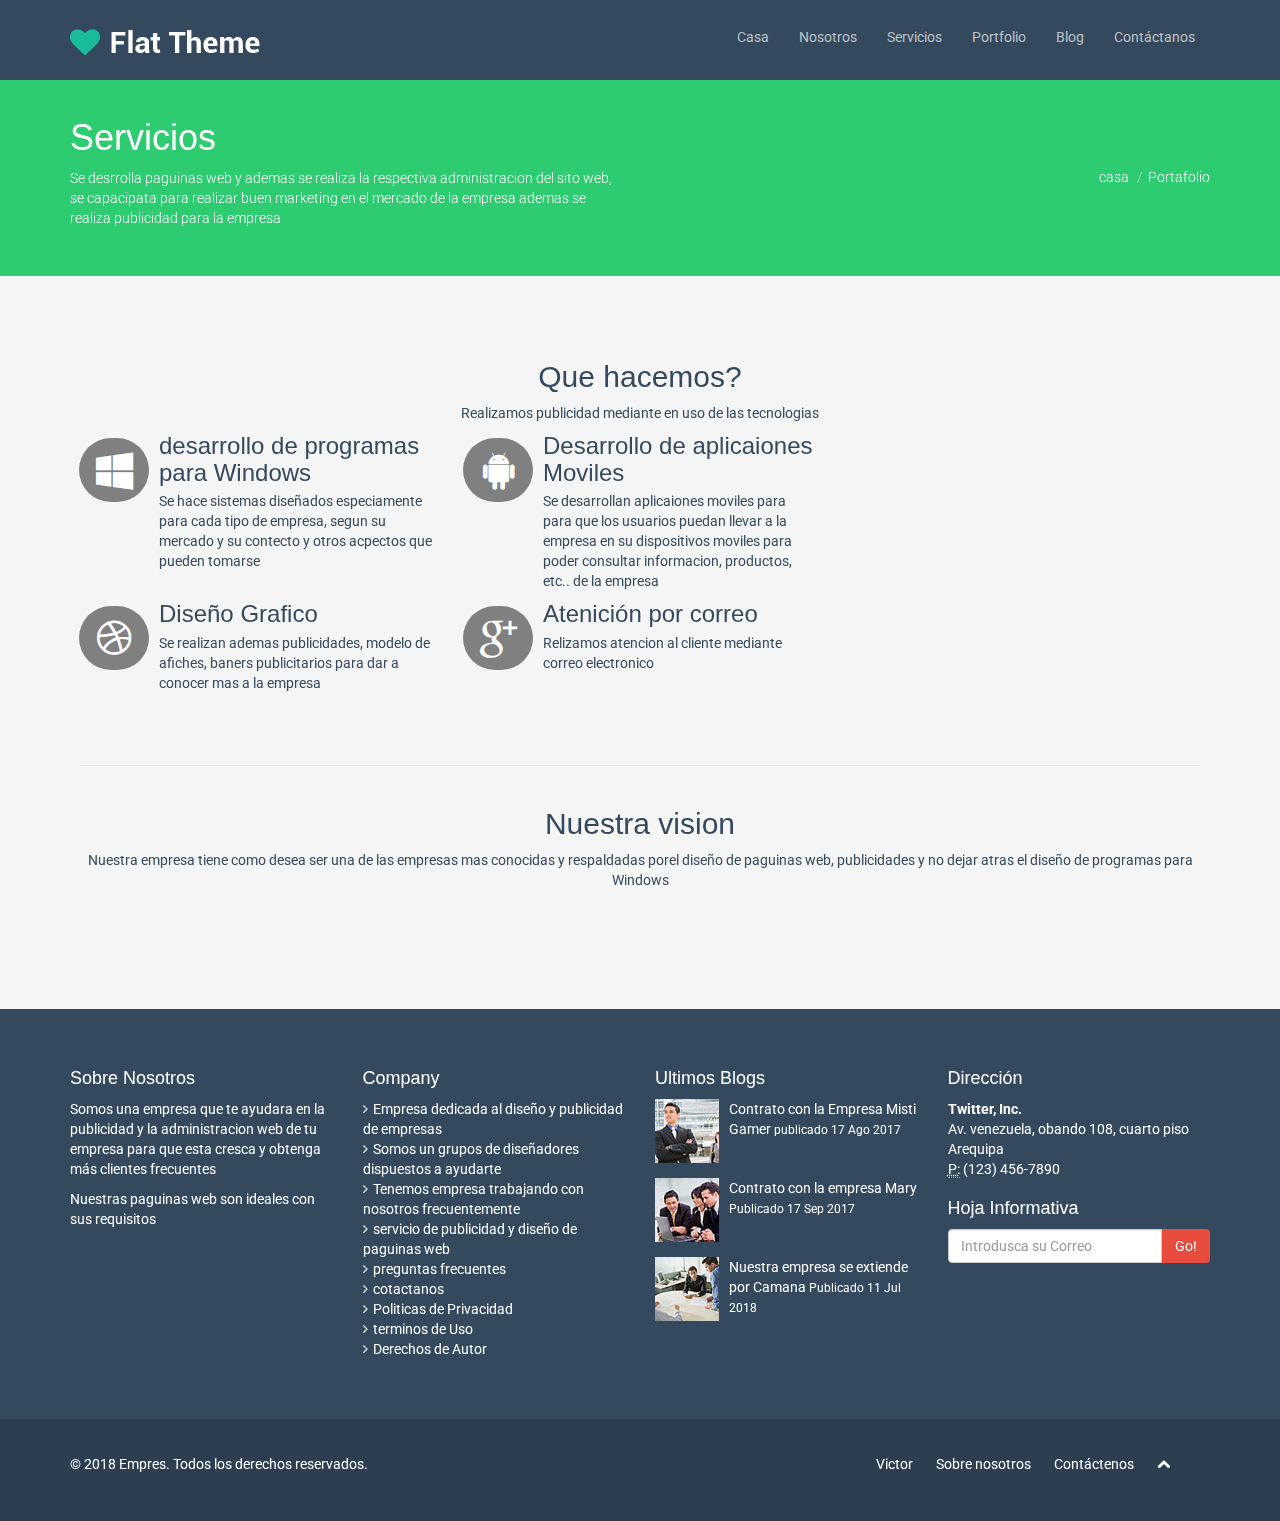
<file: services.html>
<!DOCTYPE html>
<html lang="en">
  
<meta http-equiv="content-type" content="text/html;charset=utf-8" />
<head>
    <meta charset="utf-8">
    <meta name="viewport" content="width=device-width, initial-scale=1.0">
    <meta name="description" content="">
    <meta name="author" content="">
    <title>Services | Flat Theme</title>
    <link href="css/bootstrap.min.css" rel="stylesheet">
    <link href="css/font-awesome.min.css" rel="stylesheet">
    <link href="css/animate.css" rel="stylesheet">
    <link href="css/main.css" rel="stylesheet">
    <!--[if lt IE 9]>
    <script src="js/html5shiv.js"></script>
    <script src="js/respond.min.js"></script>
    <![endif]-->       
    <link rel="shortcut icon" href="images/ico/favicon.ico">
    <link rel="apple-touch-icon-precomposed" sizes="144x144" href="images/ico/apple-touch-icon-144-precomposed.png">
    <link rel="apple-touch-icon-precomposed" sizes="114x114" href="images/ico/apple-touch-icon-114-precomposed.png">
    <link rel="apple-touch-icon-precomposed" sizes="72x72" href="images/ico/apple-touch-icon-72-precomposed.png">
    <link rel="apple-touch-icon-precomposed" href="images/ico/apple-touch-icon-57-precomposed.png">
    <link rel="stylesheet" href="css/main2.css">
  </head><!--/head-->
  <body>
    <header class="navbar navbar-inverse navbar-fixed-top wet-asphalt" role="banner">
        <div class="container">
            <div class="navbar-header">
                <button type="button" class="navbar-toggle" data-toggle="collapse" data-target=".navbar-collapse">
                    <span class="sr-only">Toggle navigation</span>
                    <span class="icon-bar"></span>
                    <span class="icon-bar"></span>
                    <span class="icon-bar"></span>
                </button>
                <a class="navbar-brand" href="index.html"><img src="images/logo.png" alt="logo"></a>
            </div>
            <div class="collapse navbar-collapse">
                <ul class="nav navbar-nav navbar-right">
                    <li><a href="index.html">Casa</a></li>
                    <li><a href="about-us.html">Nosotros</a></li>
                    <li><a href="services.html">Servicios</a></li>
                    <li><a href="portfolio.html">Portfolio</a></li>
                    <li><a href="blog.html">Blog</a></li> 
                    <li><a href="contact-us.html">Contáctanos</a></li>
                </ul>
            </div>
        </div>
    </header>
    <!-- Inserte código aqui -->
    <section class="header-services">
        <div class="container">
            <div class="row">
                <div class="col-sm-6">
                    <h1>Servicios</h1>
                        <p>Se desrrolla paguinas web y ademas se realiza la respectiva administracion del sito web, se capacipata para realizar buen marketing en el mercado de la empresa ademas se realiza publicidad para la empresa</p>
                </div>
                <div class="col-sm-6">
                    <ul class="pull-right">
                        <li><a href="#">casa</a></li>
                        <li>Portafolio</li>
                    </ul>
                </div>
            </div>
        </div>  
    </section>
    <section class="services">
        <div class="container">
            <h2 class="text-center">Que hacemos?</h2>
            <p class="text-center">Realizamos publicidad mediante en uso de las tecnologias</p>
            <div class="row">
                <div class="col-md-4 col-sm-6">
                    <div class="media">
                        <div class="pull-left circle2">
                            <i class="icon-windows"></i>
                        </div>
                        <div class="media-body">
                            <h3 class="media-heading">desarrollo de programas para Windows</h3>
                            <p>Se hace sistemas diseñados especiamente para cada tipo de empresa, segun su mercado y su contecto y otros acpectos que pueden tomarse</p>
                        </div>
                    </div>
                </div><!--/.col-md-4-->
                <div class="col-md-4 col-sm-6">
                    <div class="media">
                        <div class="pull-left circle2">
                            <i class="icon-android"></i>
                        </div>
                        <div class="media-body">
                            <h3 class="media-heading">Desarrollo de aplicaiones Moviles</h3>
                            <p>Se desarrollan aplicaiones moviles para para que los usuarios puedan llevar a la empresa en su dispositivos moviles para poder consultar informacion, productos, etc.. de la empresa</p>
                        </div>
                    </div>
                </div><!--/.col-md-4-->
              
            </div>
            <div class="row">
               
                <div class="col-md-4 col-sm-6">
                    <div class="media">
                        <div class="pull-left circle2">
                            <i class="icon-dribbble"></i>
                        </div>
                        <div class="media-body">
                            <h3 class="media-heading">Diseño Grafico</h3>
                            <p>Se realizan ademas publicidades, modelo de afiches, baners publicitarios para dar a conocer mas a la empresa</p>
                        </div>
                    </div>
                </div>
                <div class="col-md-4 col-sm-6">
                    <div class="media">
                        <div class="pull-left circle2">
                            <i class="icon-google-plus"></i>
                        </div>
                        <div class="media-body">
                            <h3 class="media-heading">Atenición por correo</h3>
                            <p>Relizamos atencion al cliente mediante correo electronico</p>
                        </div>
                    </div>
                </div>
            </div>
            <hr>
            <div class="text2 row">
                <h2 class="text-center">Nuestra vision</h2>
                <p class="text-center">Nuestra empresa tiene como desea ser una de las empresas mas conocidas y respaldadas porel diseño de paguinas web, publicidades y no dejar atras el diseño de programas para Windows</p>
            </div>
         
        </div>
    </section>
    <!--Section pie de pagina-->
    <section class="about">
        <div class="container">
            <div class="row">
                <div class="col-sm-6 col-md-3">
                    <h4>Sobre Nosotros</h4>
                    <p>Somos una empresa que te ayudara en la publicidad y la administracion web de tu empresa para que esta cresca y obtenga más clientes frecuentes</p>
                    <p>Nuestras paguinas web son ideales con sus requisitos</p>
                </div>

                <div class="col-sm-6 col-md-3">
                    <h4>Company</h4>
                    <div>
                        <ul class="flecha">
                            <li><i class="icon-flecha"></i><a style="text-decoration:none;color:#ffffff;" href="#">Empresa dedicada al diseño y publicidad de empresas</a></li>
                            <li><i class="icon-flecha"></i><a style="text-decoration:none;color:#ffffff;" href="#">Somos un grupos de diseñadores dispuestos a ayudarte</a></li>
                            <li><i class="icon-flecha"></i><a style="text-decoration:none;color:#ffffff;" href="#">Tenemos empresa trabajando con nosotros frecuentemente</a></li>
                            <li><i class="icon-flecha"></i><a style="text-decoration:none;color:#ffffff;" href="#">servicio de publicidad y diseño de paguinas web</a></li>
                            <li><i class="icon-flecha"></i><a style="text-decoration:none;color:#ffffff;" href="#">preguntas frecuentes</a></li>
                            <li><i class="icon-flecha"></i><a style="text-decoration:none;color:#ffffff;" href="#">cotactanos</a></li>
                            <li><i class="icon-flecha"></i><a style="text-decoration:none;color:#ffffff;" href="#">Politicas de Privacidad</a></li>
                            <li><i class="icon-flecha"></i><a style="text-decoration:none;color:#ffffff;" href="#">terminos de Uso</a></li>
                            <li><i class="icon-flecha"></i><a style="text-decoration:none;color:#ffffff;" href="#">Derechos de Autor</a></li>
                        </ul>
                    </div>
                </div>

                <div class="col-sm-6 col-md-3">
                    <h4>Ultimos Blogs</h4>
                    <div>
                        <div class="media">
                            <div class="pull-left">
                                <img src="images/blog/thumb1.jpg">
                            </div>
                            <div class="media-body">
                                <span class="media-heading"><a style="text-decoration:none;color:#ffffff;" href="#">Contrato con la Empresa Misti Gamer</a></span>
                                <small class="muted">publicado 17 Ago 2017</small>
                            </div>
                        </div>
                        <div class="media">
                            <div class="pull-left">
                                <img src="images/blog/thumb2.jpg">
                            </div>
                            <div class="media-body">
                                <span class="media-heading"><a style="text-decoration:none;color:#ffffff;" href="#">Contrato con la empresa Mary</a></span>
                                <small class="muted">Publicado 17 Sep 2017</small>
                            </div>
                        </div>
                        <div class="media">
                            <div class="pull-left">
                                <img src="images/blog/thumb3.jpg">
                            </div>
                            <div class="media-body">
                                <span class="media-heading"><a style="text-decoration:none;color:#ffffff;" href="#">Nuestra empresa se extiende por Camana</a></span>
                                <small class="muted">Publicado 11 Jul 2018</small>
                            </div>
                        </div>
                    </div>  
                </div>

                <div class="col-sm-6 col-md-3">
                    <h4>Dirección</h4>
                    <address>
                        <strong>Twitter, Inc.</strong><br>
                        Av. venezuela, obando 108, cuarto piso<br>
                        Arequipa<br>
                        <abbr title="Phone">P:</abbr> (123) 456-7890
                    </address>
                    <h4>Hoja Informativa</h4>
                    <form role="form">
                        <div class="input-group">
                            <input type="text" class="form-control" autocomplete="off" placeholder="Introdusca su Correo">
                            <span class="input-group-btn">
                                <button class="btn red" type="button">Go!</button>
                            </span>
                        </div>
                    </form>
                </div> 
            </div>
        </div>
    </section>

    <footer class="final">
        <div class="container">
            <div class="row">
                <div class="col-sm-6 abajo">
                    © 2018 Empres. Todos los derechos reservados.
                </div>
                <div class="col-sm-6">
                    <ul class="en pull-right">
                        <li style="margin-right:20px;"class="linea"><a style="text-decoration:none;color:#ffffff;" href="https://www.facebook.com/profile.php?id=100010576866079">Victor</a></li>
                        <li style="margin-right:20px;"class="linea"><a style="text-decoration:none;color:#ffffff;" href="about-us.html">Sobre nosotros</a></li>
                        <li style="margin-right:20px;"class="linea"><a style="text-decoration:none;color:#ffffff;" href="contact-us.html">Contáctenos</a></li>
                        <li style="margin-right:20px;"class="linea"><a style="text-decoration:none;color:#ffffff;" href="#background"><i style="margin-right:20px;" class="icon-chevron-up"></i></a></li>
                    </ul>
                </div>
            </div>
        </div>
    </footer>
    <script src="js/jquery.js"></script>
    <script src="js/bootstrap.min.js"></script>
    <script src="js/main.js"></script>
  </body>

</html>
</file>
<file: css/main.css>
@import url(http://fonts.googleapis.com/css?family=Roboto:400,700,300);

.clearfix {
  *zoom: 1;
}

.clearfix:before,
.clearfix:after {
  display: table;
  content: "";
  line-height: 0;
}
.clearfix:after {
  clear: both;
}
/*INDEX*/
*{
  margin: 0;
  padding: 0;
  font-family: 'Roboto',sans-serif;  
}
body{
  padding-top: 80px;
}
header{
  position:fixed;
  width: 100%;
  z-index: 1;
}
.titulo{
  color: #ffffff;
  margin-top: 100px;
  padding-bottom:7px;
}
.navbar-inverse {
  border: none;
  background: #34495E;
}
.navbar-inverse .navbar-brand {
  font-family: 'Roboto', sans-serif;
  font-size: 36px;
  line-height: 50px;
  color: #fff;
}
.navbar-inverse .navbar-nav {
  margin-top: 20px;
}
.navbar-inverse .navbar-nav > li > a {
  padding-top: 7px;
  padding-bottom: 7px;
  border-radius: 4px;
  color: #bdc3c7;
}
.navbar-inverse .navbar-nav>li>a:focus, .navbar-inverse .navbar-nav>li>a:hover {
    color: white;
    background:#2C3E50;
}
 .navbar-inverse .navbar-brand:focus, .navbar-inverse .navbar-brand:hover {
    color:white;
    background:#2C3E50;
    }  
.navbar-inverse .navbar-collapse,
.navbar-inverse .navbar-form {
  border-top: 0;
}
.tiger{
  background:#34495E;
}
.titulo{
  position:relative;
  bottom: 150px;
  right: 240px;
}
.titulo{
  text-shadow: -2px -2px 2px #34495E, 2px -2px 2px #34495E, -2px 2px 2px #34495E, 2px 2px 2px #34495E;
}
.texto{
  position:relative;
  bottom: 160px;
  right: 250px;
}  
.carousel-control {
    width: 7%;
    z-index: 1000;
}
  .first{
    height: 657px;
}
.tigerback,.peopleback,.monkeyback{
  background-repeat: none;
  background-position:65%;
  background-size:cover;
  width:100%;
  height: 657px;
}
.tigerback{
    background-image: url("../images/slider/bg1.jpg");
}
.peopleback{
    background-image: url("../images/slider/bg2.jpg");
}
.monkeyback{
    background-image: url("../images/slider/bg3.jpg");
}

.green{
  background: #2ECC71;
  color: #ffffff;
  padding-bottom: 40px;
}
.green p{
  font-size: 16px;
}
.circle{
  background: #1C7A44;
  font-size:30px;
  padding:5px 5px 5px 15px;
  border-radius:50px;
  width: 55px;
  float: left;
  margin-bottom: 80px;
  position:relative;
  top: 5px;
}
.social{
  padding-left: 6px;
}
.move{
  background:#F5F5F5;
  padding-bottom: 110px;
}
.thumbnail{
  padding: 9px;
  border: 1px solid rgba(111,107,107,0.26);
  color: #34495E;
  font-family: "Roboto",sans-serif;
}
.thumbnail h5{
   overflow:hidden; /* Escondemos la parte sobrante */
            white-space:nowrap; /* Indicamos que no realice salto de linea si no cabe en la anchura indicada */
            text-overflow: ellipsis; /* Ponemos los dos puntos */
}
.fondored{
    background-color: #E84C3D;
    padding-top: 50px;
    color: #ffffff;
    padding-bottom: 54px;
  
}
.what{
  margin-bottom: 51px;
}
.about{
  background-color: #34495E;
  color: #ffffff;
  padding-top: 50px;
  padding-bottom: 50px;
}
.red{
  background-color: #E84C3D;
  color: #ffffff;
}
.red:hover{
  background-color:#ffffff;
  color: #E84C3D;
  border:1px solid #E84C3D;
}
.icon-flecha{
  margin-right: 5px;
}
.blanca{
  color: #ffffff;
}
.en .linea{
  display:inline-block;
}
.final{
  color: #ffffff;
  background:#2C3E50;
  padding-top: 35px;
  padding-bottom: 37px;
}
/*BLOG*/
.header-blog h1{
  margin-top: 0;
}
.header-blog{
  background: #2ECC71;
  padding: 3% 0;
  color: white;
  font-weight: 300;
}
.header-blog li a{
  text-decoration: none;
  color: white;
  }
.header-blog .pull-right li{
  display: inline-block;
  margin-top: 49px;
}
.header-blog ul li+li:before{
    padding: 0 5px;
    color: #ccc;
    content: "/";
}
.purple{
  background: #F5F5F5;
  padding-bottom: 3%;
}
img[src="images/blog/blog1.jpg"]{
  width: 100%;
  border-radius: 0px 5px 0px 0px;
}
img[src="images/blog/blog2.jpg"]{
  width: 100%;
  border-radius: 3px 5px 0px 0px;
}
.white{
    padding: 0px 0px 27px 18px;
    border-radius: 5px;
}
.down{
  margin-bottom:13px;
}
.blanca{
  color:#34495E;
}
.categories h3{
  margin-top: 40px;
}
.cloud{
  background: #428BCA;
  border:1px solid #1967DC;
  border-radius: 3px;
  color: #ffffff;
  margin-left:3px;
  padding: 2px;
  margin-top: 5px;
}
.pagination a{
  color:#34495E;
}
.pagination:hover, .pagination a:hover{
  background:#34495E;
  color: #ffffff;
}
/*Contact us*/
.contact{
  padding-bottom: 10%;
  background: #F5F5F5;
}
.formulario{
  border-radius: 3px;
  border: 1px #ccc solid;
  width: 100%;
  padding: 4px;
  margin-top: 12px;
  padding-left: 13px;
}
.send{
  background: #428BCA;
  color: #ffffff;
  padding:6px;
  width: 140px;
  border: none;
  border-radius: 3px;
  margin-top: 15px;
  font-size: 19px;
}
.message{
  margin-top: 22%;
  width: 100%;
  padding-bottom: 16%;
  padding-left: 13px;
  padding-top: 8px;
}
iframe{
    height: 181px;
    margin-top: 11px;
}


/*Blog Item*/
.white2{
    padding: 0px 0px 27px 0px;
    border-radius: 5px;
}
.two{
  border-radius: 3px;
}
.big{
  line-height: 1.5;
  font-size: 1.5em;
}
.tag i{
  float: left;
}
.button-tag{
  padding: 0 1%;
  background: #418AC8;
  border-radius: 3px;
  border: none; 
  color: white;
  position: relative;
  left: 50px;
  top: -30px;
}
.button-tag:hover{
  background: rgba(65, 138, 200, 0.71);
}
.text-jhon {
  background: #F5F5F5;
  padding: 2%;
  border-radius: 5px;
  width: 100%;
}
.text-jhon img[src="images/blog/avatar.jpg"]{
  border: 6px solid white;
  float: left;
  margin: 2%;
}
.text-jhon h4{
  margin:3% 0 0 0;
  padding: 0;
}
.text-jhon p{
  margin-top: 0;
}
img[src="images/blog/avatar1.png"]{
  float: left;
  font-weight: 300;
  border-radius: 100%;
}
.text-comment-1{
  background: #F5F5F5;
  padding: 2%;
  border-radius: 5px;
  margin-left: 60px;
  margin-top: 2%;
}
.text-comment-1 h4 small>a{
  text-decoration: none;
  font-size: 1em;
  color: #34495E;
}
.text-comment-2{
  background: #F5F5F5;
  padding: 2%;
  border-radius: 5%;
  margin-left: 20%;
  margin-top: 2%;
}
.text-comment-2 h4 small>a{
  text-decoration: none;
  font-size: 1em;
  color: #34495E;
}
img[src="images/blog/avatar3.png"]{
  margin-left: 8%;
  float: left;
  border-radius: 100%;
  font-weight: 300;

}
img[src="images/blog/avatar2.png"]{
  float: left;
  font-weight: 300;
  border-radius: 100%;
}
.leave-comment form>input{
  width: 45%;
  border-radius: 5px;
  border:1px solid #CCCCCC;
  padding: 1%;
}
.leave-comment form{
  text-align: center;
}
.leave-comment .left{
  float: left;
}
.leave-comment .right{
  float: right;
}
.leave-comment .form-2{
  text-align: center;
  margin-top: 2%;
}
.leave-comment textarea{
  margin-top: 2%;
  border-radius: 5px;
  border: 1px solid #CCCCCC;
  width: 100%;
  padding: 1%;
}
.button-submit{
  margin-top: 2%;
  background: #D9534F;
  border-radius: 5px;
  color: white;
  border: 1px solid  #F3312B;
  padding: 2%;
}
.leave-comment a{
  text-decoration: none;
  color: white;
}
.button-submit:hover{
  background: #F3312B;
}
/*Utilities Dariana*/
.mt-5{
  margin-top: 3%;
}
.mt-4{
  margin-top: 4%;
}
.mb-5{
  margin-bottom: 5%;
}
.mt-10{
  margin-top: 9%;
}
li{
  list-style: none;
}
.mt-12{
  margin-top: 12%;
}
.mt-9{
  margin-top: 9%;
}
.mt-20{
  margin-top: 20%;
}

 /*Responsive Dari*/

@media  screen and (min-width:320px)and (max-width: 479px) {
    .btn-danger{
    margin-bottom: 50px;
   }
   .tigerback,.peopleback,.monkeyback{
    background-repeat: none;
    background-size:130% 100%;
    width:100%;
    height: 390px;
  }
  .first{
      height: 390px;
  }
  .titulo{
      position: relative;
      bottom: 50px;
      right: 10px;
      font-size: 30px;
  }
  .texto{
    position: relative;
    right: 5px;
    bottom: 50px;
    font-size: 16px;

  }
  .carousel-control{
    display: none;
  }
  img[src="images/blog/giphy.gif"]{
    display: none;
  }
   img[src="images/blog/avatar3.png"]{
    margin-left: 1%;
  }
  .portafolio-item .col-xs-3{
    width: 30%;
  }
  .portafolio-item{
    margin-left: 45px;
  }
  
}
@media  screen and (min-width:480px)and (max-width: 600px) {
   .btn-danger{
    margin-bottom: 50px;
   }
   .tigerback,.peopleback,.monkeyback{
    background-repeat: none;
    background-position:center;
    background-size:cover;
    width:100%;
    height: 657px;
  }
  .titulo{
      position: relative;
      right: 10px;
      bottom: 190px;
      font-size: 40px;
  }
  .texto{
    position: relative;
    right: 5px;
    font-size: 18px;

  }
  .carousel-control{
    display: none;
  }
  img[src="images/blog/giphy.gif"]{
    display: none;
  }
  img[src="images/blog/avatar3.png"]{
    margin-left: 4%;
  }
  .text-jhon img[src="images/blog/avatar.jpg"] {
    margin-top: 35px;
   }

  .text-jhon {
      padding: 0 0 25px 0;
  }
  .text-jhon h4{
    padding-top: 30px;
  }
  
  .portafolio-item .col-xs-3{
      width: 33%;
  }
}
@media  screen and (min-width:601px)and (max-width: 1199px) {
 
  .btn-danger{
    margin-bottom: 50px;
   }
   .tigerback,.peopleback,.monkeyback{
    background-repeat: none;
    background-position:center;
    background-size:cover;
    width:100%;
    height: 657px;
  }
  .titulo{
      position: relative;
      right: 10px;
      bottom: 190px;
      font-size: 40px;
  }
  .texto{
    position: relative;
    right: 5px;
    font-size: 18px;
  }
  img[src="images/blog/giphy.gif"]{
    display: none;
  }
}
@media  screen and (min-width:601px)and (max-width: 1199px) {
 
    .btn-danger{
    margin-bottom: 50px;
   }
   .tigerback,.peopleback,.monkeyback{
    background-repeat: none;
    background-position:center;
    background-size:cover;
    width:100%;
    height: 657px;
  }
  .titulo{
      position: relative;
      right: 10px;
      bottom: 190px;
      font-size: 40px;
  }
  .texto{
    position: relative;
    right: 5px;
    font-size: 18px;

  }
  img[src="images/blog/giphy.gif"]{
    display: none;
  }
  .portafolio-item .col-xs-3{
      width: 33%;
  }
}
.buscador{
    width: 20%;
    float: right;
    padding: 7px 10px;
    box-sizing:border-box;
    position: relative;
}
.buscador #bar{
    width: 100%;
    height: auto;
    border-radius: 50px;
    border: none;
    border-bottom: 1px solid #858585;
    padding: 0px 10px 0px 25px;
    box-sizing: border-box;
    height: 22px;
    
    box-shadow: inset 0px 1px 3px rgba(0,0,0,.7);
    
}
.buscador #bar:focus{
    background: #34495E;
    box-shadow: none;
}
.icon-search{
    position: absolute;
    bottom: 10px;
    left: 15px;
    color: #000;
    text-decoration: none;
    
}
video{
    border: 5px solid red;
    align-content: center;
}
</file>
<file: css/main2.css>
@import url(http://fonts.googleapis.com/css?family=Roboto:400,700,300);

.clearfix {
  *zoom: 1;
}

.clearfix:before,
.clearfix:after {
  display: table;
  content: "";
  line-height: 0;
}
.clearfix:after {
  clear: both;
}
*{
  margin: 0;
  padding: 0;
  font-family: 'Roboto',sans-serif;  
}

header{
  position:fixed;
  width: 100%;
  z-index: 1;
}
.titulo{
  color: #ffffff;
  margin-top: 100px;
  padding-bottom:7px;
}
.navbar-inverse {
  border: none;
  background: #34495E;
}
.navbar-inverse .navbar-brand {
  font-family: 'Roboto', sans-serif;
  font-size: 36px;
  line-height: 50px;
  color: #fff;
}
.navbar-inverse .navbar-nav {
  margin-top: 20px;
}
.navbar-inverse .navbar-nav > li > a {
  padding-top: 7px;
  padding-bottom: 7px;
  border-radius: 4px;
  color: #bdc3c7;
}
.navbar-inverse .navbar-nav>li>a:focus, .navbar-inverse .navbar-nav>li>a:hover {
    color: white;
    background:#2C3E50;
}
 .navbar-inverse .navbar-brand:focus, .navbar-inverse .navbar-brand:hover {
    color:white;
    background:#2C3E50;
    }  
.navbar-inverse .navbar-collapse,
.navbar-inverse .navbar-form {
  border-top: 0;
}
.about{
  background-color: #34495E;
  color: #ffffff;
  padding-top: 50px;
  padding-bottom: 50px;
}
.red{
  background-color: #E84C3D;
  color: #ffffff;
}
.red:hover{
  background-color:#ffffff;
  color: #E84C3D;
  border:1px solid #E84C3D;
}
.icon-flecha{
  color: #ffffff;
  margin-right: 5px;
}
.en .linea{
  display:inline-block;
}
.final{
  color: #ffffff;
  background:#2C3E50;
  padding-top: 35px;
  padding-bottom: 37px;
}
/*Utilities Dariana*/
.mt-5{
  margin-top: 3%;
}
.mt-10{
  margin-top: 9%;
}
li{
  list-style: none;
}
/*---About Us---*/
.header-about h1{
  margin-top: 0;
}
.header-about{
  background: #2ECC71;
  padding: 3% 0;
  color: white;
}
.header-about li a{
  text-decoration: none;
  color: white;
  }
.header-about .pull-right li{
  display: inline-block;
  margin-top: 49px;
  color: rgba(255,255,255,0.7);
}
.header-about ul li+li:before{
    padding: 0 5px;
    color: #ccc;
    content: "/";
  }
.text-about{
  padding: 5% 0;
  color: #34495E;
}
  /*barras*/
.progress{
    background: white;
    height: 30px;
    box-shadow: none;
    line-height: 30px;
}
.text-prin{
  margin-bottom: 5%;
}
.text-item{
  padding-top: 5%;
}
.text-item img{
  width: 70%;
  border-radius: 100px;
  border: 5px solid white;
}
.btn-social{
  border: 0;
  border-radius: 100%;
  display: inline-block;
  width: 36px;
  height: 36px;
  line-height: 36px;
  text-align: center;
  padding: 0;
  color: white;
}
.text-item .col-md-3 a:hover {
  color: white;
  background: rgba(79, 125, 212, 0.68);
}
.btn-facebook:hover{
  color: white;
  background: rgba(79, 125, 212, 0.68);
}
.btn-facebook{
  background: #4F7DD4;
}
.btn-google{
  background: #DC422B;
}
.btn-twitter{
  background: #5BCEFF;
}
.btn-in{
  background: #21A6D8;
}
/*---Services---*/
body{
  padding-top: 80px;
  background: #F5F5F5;
}
.header-services h1{
  margin-top: 0;
}
.header-services{
  background: #2ECC71;
  padding: 3% 0;
  color: white;
  font-weight: 300;
}
.header-services li a{
  text-decoration: none;
  color: white;
  }
.header-services .pull-right li{
  display: inline-block;
  margin-top: 49px;
}
.header-services ul li+li:before{
    padding: 0 5px;
    color: #ccc;
    content: "/";
}
.services {
  color: #34495E;
  padding: 5% ;
}
.services i{
  display: block;
  font-size: 4em;
}
hr{
    border-top: 1px solid #e5e5e5;
    border-bottom: 1px solid #fff;
}
.text2{
  padding-bottom: 4%;
}
.circle2{
  background: grey;
  padding:12px 15px 12px 15px;
  border-radius:50px;
  width: 70px;
  margin-bottom: 80px;
  position:relative;
  top: 5px;
  font-size: 10px;
  color: white;
  text-align: center;
}

/*---Portafolio---*/

body{
  padding-top: 80px;
  background: #F5F5F5;
}
.portafolio h1{
  margin-top: 0;
}
.portafolio{
  background: #2ECC71;
  padding: 3% 0;
  color: white;
}
.portafolio li a{
  text-decoration: none;
  color: white;
  }
.portafolio .pull-right li{
  display: inline-block;
  margin-top: 49px;
  color: rgba(255,255,255,0.7);
}
.portafolio ul li+li:before{
    padding: 0 5px;
    color: #ccc;
    content: "/";
  }
  .portafolio-item{
    padding: 5% 0;
  }
  .portafolio-item .item{
    background: white;
    border: 1px solid #EEEEEE;
    
    margin: 2%;
  } 
  .item img{
    width: 100%;
    padding: 4%;
  } 
  .item p{
  color: #2E4052;
  font-weight: bold;
  margin: 0;
  padding: 0 0 4% 4%;
   overflow:hidden; /* Escondemos la parte sobrante */
            white-space:nowrap; /* Indicamos que no realice salto de linea si no cabe en la anchura indicada */
            text-overflow: ellipsis; /* Ponemos los dos puntos */
  }  
  /*--FIN--*/
</file>
